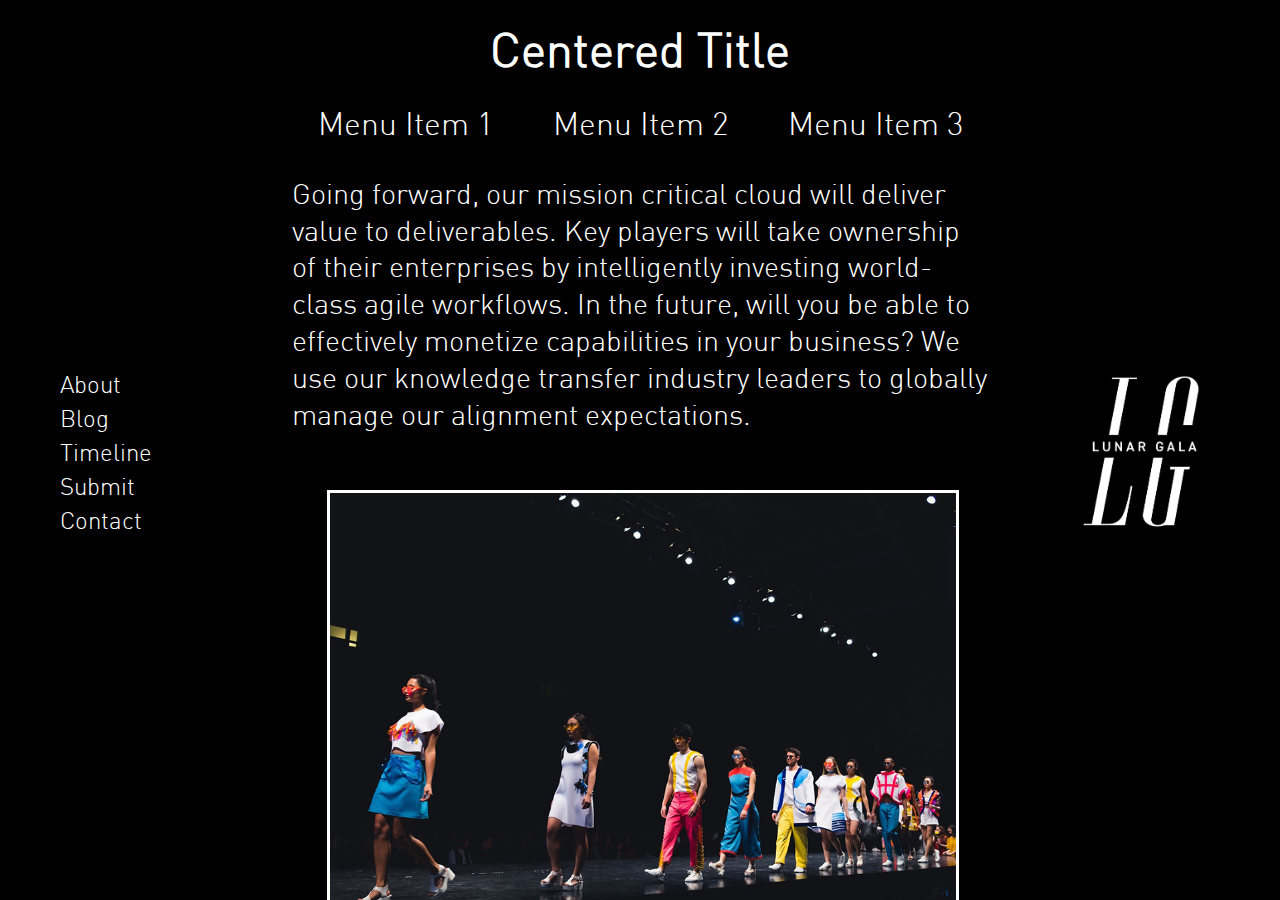
<file: grid/index.html>
<!DOCTYPE html>
<html>
<head>
  <title>Lunar Gala Grid System Playground</title>
  <link rel="stylesheet" type="text/css" href="assets/css/style.css">
</head>
<body>
  <div class="grid-system">
    <div class="left">
      <nav>
        <ul>
          <li><a href="#">About</a></li>
          <li><a href="#">Blog</a></li>
          <li><a href="#">Timeline</a></li>
          <li><a href="#">Submit</a></li>
          <li><a href="#">Contact</a></li>
        </ul>
      </nav>
    </div>
    <div class="center">
      <div class="freeze">
        <h1 class="center-text">Centered Title</h1>
        <ul class="submenu">
          <li><a href="#">Menu Item 1</a></li>
          <li><a href="#">Menu Item 2</a></li>
          <li><a href="#">Menu Item 3</a></li>
        </ul>
      </div>
      <p class="after-freeze">
        Going forward, our mission critical cloud will deliver value to deliverables. Key players will take ownership of their enterprises by intelligently investing world-class agile workflows. In the future, will you be able to effectively monetize capabilities in your business? We use our knowledge transfer industry leaders to globally manage our alignment expectations.
      </p>
      <img src="assets/img/sample_image.jpg">
      <p>
        So we can hit the ground running, we will be virtually right-sizing every platform in our space. Reliably touching base about revolutionizing prince2 practitioners will make us leaders in the next-generation step-change industry. You need to iteratively virtualise your team players to increase your executive search velocity. We aim to ethically incentivize our enterprise by conservatively impacting our unparalleled end-to-end core competencies.
      </p>
      <p>
        Going forward, our mission critical cloud will deliver value to deliverables. Key players will take ownership of their enterprises by intelligently investing world-class agile workflows. In the future, will you be able to effectively monetize capabilities in your business? We use our knowledge transfer industry leaders to globally manage our alignment expectations.
      </p>
      <p>
        So we can hit the ground running, we will be virtually right-sizing every platform in our space. Reliably touching base about revolutionizing prince2 practitioners will make us leaders in the next-generation step-change industry. You need to iteratively virtualise your team players to increase your executive search velocity. We aim to ethically incentivize our enterprise by conservatively impacting our unparalleled end-to-end core competencies.
      </p>
      <p>
        Going forward, our mission critical cloud will deliver value to deliverables. Key players will take ownership of their enterprises by intelligently investing world-class agile workflows. In the future, will you be able to effectively monetize capabilities in your business? We use our knowledge transfer industry leaders to globally manage our alignment expectations.
      </p>
      <p>
        So we can hit the ground running, we will be virtually right-sizing every platform in our space. Reliably touching base about revolutionizing prince2 practitioners will make us leaders in the next-generation step-change industry. You need to iteratively virtualise your team players to increase your executive search velocity. We aim to ethically incentivize our enterprise by conservatively impacting our unparalleled end-to-end core competencies.
      </p>
    </div>
    <div class="right">
      <div class="logo">
      </div>
    </div>
  </div>
</body>
</html>
</file>
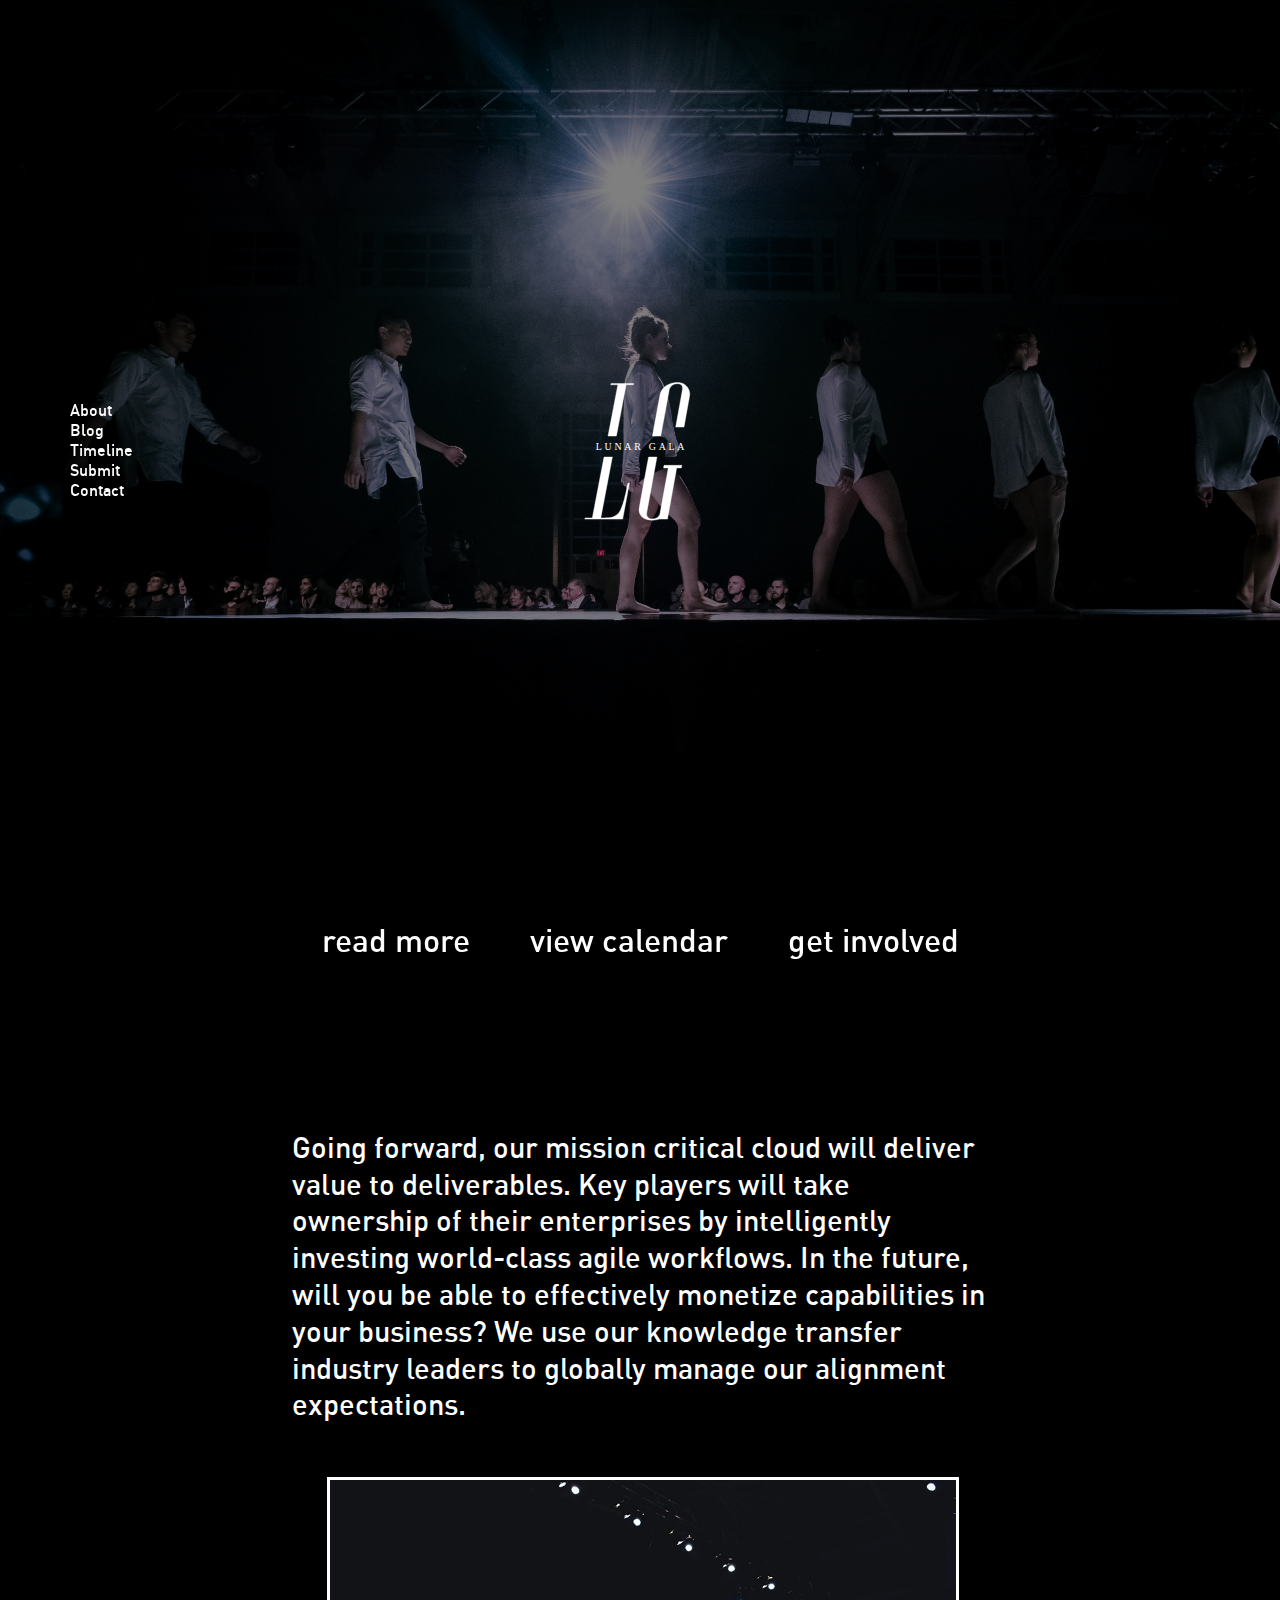
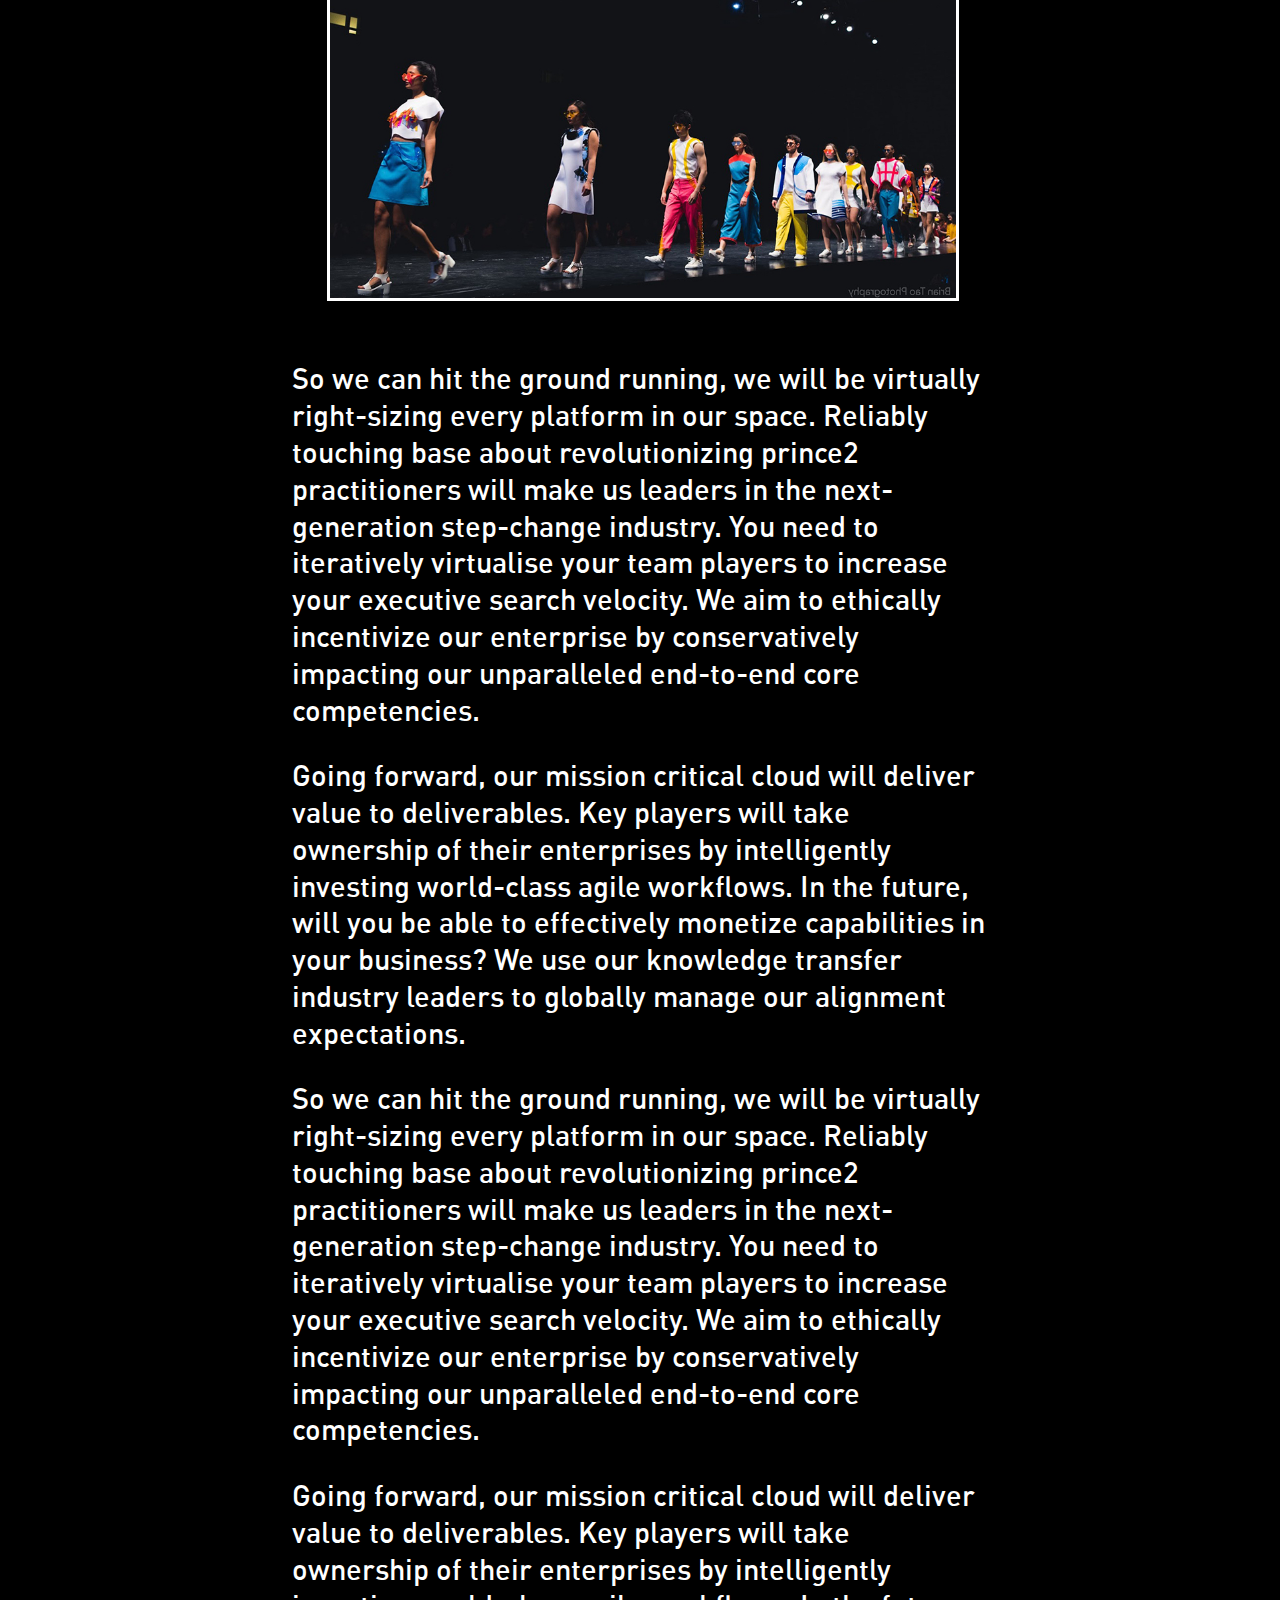
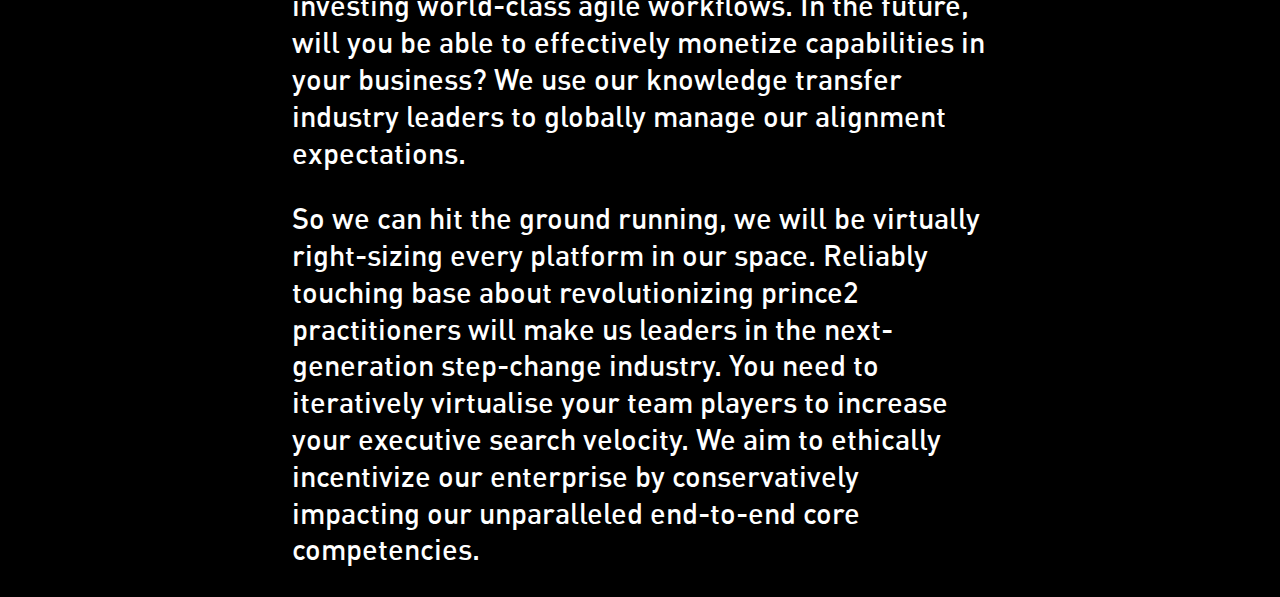
<file: New Site/index.html>
<!DOCTYPE html>
<html>
<head>
  <title>Lunar Gala</title>
  <meta charset="utf-8" />
  <meta http-equiv="X-UA-Compatible" content="IE=edge,chrome=1" />
  <meta name="description" content="" />
  <meta name="viewport" content="width=device-width, initial-scale=1.0, maximum-scale=1.0, user-scalable=no" />
  <link rel="stylesheet" type="text/css" href="assets/css/style.css">
</head>
<body>

  <div class="Landing">

  <div class="background">
  </div>

  <div class="overlay">
  </div>

  <svg version="1.1" class="logo" id="Layer_1" xmlns="http://www.w3.org/2000/svg" xmlns:xlink="http://www.w3.org/1999/xlink" x="0px" y="0px" viewBox="0 0 648 792" style="enable-background:new 0 0 648 792;" xml:space="preserve">

    <text>LUNAR GALA</text>
<path class="a" d="M380,751.3c-3.2-0.4-6.3-0.6-9.5-1.1c-15-2.2-28.6-7.5-39.1-19c-9.7-10.6-13.7-23.2-12-37.3
	c1.3-10.8,3.6-21.5,5.5-32.2c4-22.1,8.1-44.2,12.2-66.4c4.1-22,8.1-44,12.2-66c4.2-22.8,8.4-45.5,12.6-68.3
	c1.7-9.2,3.4-18.4,5.1-27.6c0.2-1.1,0.4-1.9,1.9-1.9c13.1,0.1,26.2,0,39.3,0c0.5,0,0.9,0.1,1.6,0.1c-0.6,3.3-1.2,6.6-1.8,9.8
	c-4,21.6-7.9,43.2-11.9,64.8c-4.1,22.2-8.1,44.5-12.2,66.7c-4,21.6-7.9,43.2-11.9,64.8c-4,21.6-7.9,43.2-11.9,64.8
	c-0.9,5-2.1,10.1-2.5,15.2c-1,10.9,4.9,20.4,15.1,24.5c13.9,5.5,33.6,3.4,46.2-11.1c4.4-5.1,6.1-11.2,7.3-17.7
	c4-22.6,8.1-45.2,12.2-67.8c3.9-21.8,7.9-43.7,11.8-65.5c3.9-21.8,7.9-43.7,11.9-65.5c1.6-8.7,3.2-17.4,4.7-26.1
	c0.1-0.5,0.1-1,0.2-1.8c-7.9,0-15.6,0-23.7,0c0.8-4.5,1.6-8.8,2.4-13.1c30,0,60,0,90.2,0c-0.7,4.2-1.4,8.3-2.3,12.4
	c-0.1,0.3-1.1,0.7-1.7,0.7c-6.7,0-13.3,0-20,0c-0.7,0-1.4,0-2.2,0c-15.5,86.5-31,172.8-46.5,259.2c-0.8,0-1.5,0-2.2,0
	c-13.1,0-26.2,0-39.3,0c-0.9,0-1.8,0.1-2.6,0.3c-8.2,2.6-16.6,4.2-25.1,4.7c-0.5,0-1,0.2-1.5,0.3C388.5,751.3,384.2,751.3,380,751.3
	z"/>
<path class="b" d="M504.7,279.7c0.7-4,1.4-7.7,2-11.5c4-22,7.9-43.9,11.9-65.9c4.1-22.4,8.1-44.8,12.2-67.3
	c2.7-15.2,5.6-30.3,8.1-45.6c0.7-4,0.6-8.3,0-12.3c-1.2-7.8-6-13-13.5-14.9c-16-4.2-30.6-1.6-43,10c-6.3,5.9-9.4,13.5-10.9,21.9
	c-4.4,25-9.1,49.9-13.7,74.9c-4.3,23.5-8.6,47-12.9,70.6c-4.2,22.9-8.4,45.8-12.6,68.6c-1,5.3-2,10.7-2.9,16c-0.2,1-0.4,1.4-1.5,1.4
	c-13.4,0-26.8,0-40.2,0c-0.2,0-0.5-0.1-0.9-0.1c0.5-3,1.1-6,1.6-9c4.3-23.6,8.7-47.1,13-70.7c4.3-23.2,8.5-46.3,12.8-69.5
	c3.5-19.1,7.1-38.1,10.5-57.2c3.3-18.8,12.9-33.7,27.8-45.3c13.3-10.4,28.4-16.4,45-18.5c11.5-1.5,22.9-1.5,34.3,1.1
	c27,6.2,42.1,30.4,43.9,50.4c0.7,7.6-0.5,15-1.9,22.5c-3.7,20-7.2,40.1-10.8,60.2c-3.8,21.4-7.7,42.9-11.5,64.3
	c-1.5,8.2-2.9,16.3-4.4,24.5c-0.2,1.1-0.6,1.6-1.8,1.6c-13.1,0-26.2,0-39.3,0C505.8,279.8,505.4,279.7,504.7,279.7z"/>
<path class="c" d="M125.6,739.6c0.6,0.1,1,0.2,1.5,0.2c12-0.1,24.1,0.2,36.1-0.3c16.1-0.6,31-5.2,43.6-15.6
	c8.9-7.3,15.2-16.7,20-27.1c7.1-15.3,12.1-31.4,16.6-47.6c7.1-25.8,12.7-52,17.7-78.4c0.4-2.3,0.9-4.6,1.4-7c2.6,0,5.1,0,7.9,0
	c-11.3,60.7-22.7,121.4-34,182c-64,0-127.8,0-191.9,0c0.3-1.9,0.6-3.6,1.1-5.4c0.1-0.4,1.1-0.7,1.7-0.7c5.8-0.1,11.7,0,17.5,0
	c5.4,0,10.7,0,16.1,0c1.3,0,1.8-0.3,2.1-1.7c3.8-20.1,7.7-40.1,11.5-60.2c4.7-24.3,9.3-48.7,14-73c4.7-24.3,9.3-48.6,14-72.9
	c4.8-24.9,9.6-49.8,14.3-74.8c1.5-7.7,2.9-15.4,4.4-23.1c0.6-3.1,0.2-2.6,3-2.6c12.5,0,25,0,37.5,0c0.7,0,1.4,0,2.5,0
	C164.6,534.3,145.1,636.9,125.6,739.6z"/>
<path class="d" d="M162,325.5c16.6-86.6,33.2-173,49.8-259.7c-12.1,0-24,0-36.1,0c0.4-2.1,0.7-3.8,1-5.6c0.1-0.3,0.6-0.5,0.9-0.6
	c0.4-0.1,0.8,0,1.2,0c37.1,0,74.2,0,111.3,0c0.6,0,1.3,0,2,0c-0.3,1.6-0.7,3-0.8,4.5c-0.1,1.4-0.8,1.7-2.1,1.7
	c-10.9,0-21.8,0-32.7,0c-3.3,0-2.6-0.5-3.2,2.8c-6.6,34.4-13.1,68.7-19.6,103.1c-7.4,38.8-14.8,77.5-22.1,116.3
	c-2.3,12-4.6,24.1-6.9,36.1c-0.1,0.5-0.2,1-0.4,1.6C190.2,325.5,176.2,325.5,162,325.5z"/>

</svg>

</div>

<div class="logo-right">
  <svg version="1.1" id="Layer_1" xmlns="http://www.w3.org/2000/svg" xmlns:xlink="http://www.w3.org/1999/xlink" x="0px" y="0px" viewBox="0 0 648 792" style="enable-background:new 0 0 648 792;" xml:space="preserve">

    <text>LUNAR GALA</text>
<path d="M380,751.3c-3.2-0.4-6.3-0.6-9.5-1.1c-15-2.2-28.6-7.5-39.1-19c-9.7-10.6-13.7-23.2-12-37.3
	c1.3-10.8,3.6-21.5,5.5-32.2c4-22.1,8.1-44.2,12.2-66.4c4.1-22,8.1-44,12.2-66c4.2-22.8,8.4-45.5,12.6-68.3
	c1.7-9.2,3.4-18.4,5.1-27.6c0.2-1.1,0.4-1.9,1.9-1.9c13.1,0.1,26.2,0,39.3,0c0.5,0,0.9,0.1,1.6,0.1c-0.6,3.3-1.2,6.6-1.8,9.8
	c-4,21.6-7.9,43.2-11.9,64.8c-4.1,22.2-8.1,44.5-12.2,66.7c-4,21.6-7.9,43.2-11.9,64.8c-4,21.6-7.9,43.2-11.9,64.8
	c-0.9,5-2.1,10.1-2.5,15.2c-1,10.9,4.9,20.4,15.1,24.5c13.9,5.5,33.6,3.4,46.2-11.1c4.4-5.1,6.1-11.2,7.3-17.7
	c4-22.6,8.1-45.2,12.2-67.8c3.9-21.8,7.9-43.7,11.8-65.5c3.9-21.8,7.9-43.7,11.9-65.5c1.6-8.7,3.2-17.4,4.7-26.1
	c0.1-0.5,0.1-1,0.2-1.8c-7.9,0-15.6,0-23.7,0c0.8-4.5,1.6-8.8,2.4-13.1c30,0,60,0,90.2,0c-0.7,4.2-1.4,8.3-2.3,12.4
	c-0.1,0.3-1.1,0.7-1.7,0.7c-6.7,0-13.3,0-20,0c-0.7,0-1.4,0-2.2,0c-15.5,86.5-31,172.8-46.5,259.2c-0.8,0-1.5,0-2.2,0
	c-13.1,0-26.2,0-39.3,0c-0.9,0-1.8,0.1-2.6,0.3c-8.2,2.6-16.6,4.2-25.1,4.7c-0.5,0-1,0.2-1.5,0.3C388.5,751.3,384.2,751.3,380,751.3
	z"/>
<path d="M504.7,279.7c0.7-4,1.4-7.7,2-11.5c4-22,7.9-43.9,11.9-65.9c4.1-22.4,8.1-44.8,12.2-67.3
	c2.7-15.2,5.6-30.3,8.1-45.6c0.7-4,0.6-8.3,0-12.3c-1.2-7.8-6-13-13.5-14.9c-16-4.2-30.6-1.6-43,10c-6.3,5.9-9.4,13.5-10.9,21.9
	c-4.4,25-9.1,49.9-13.7,74.9c-4.3,23.5-8.6,47-12.9,70.6c-4.2,22.9-8.4,45.8-12.6,68.6c-1,5.3-2,10.7-2.9,16c-0.2,1-0.4,1.4-1.5,1.4
	c-13.4,0-26.8,0-40.2,0c-0.2,0-0.5-0.1-0.9-0.1c0.5-3,1.1-6,1.6-9c4.3-23.6,8.7-47.1,13-70.7c4.3-23.2,8.5-46.3,12.8-69.5
	c3.5-19.1,7.1-38.1,10.5-57.2c3.3-18.8,12.9-33.7,27.8-45.3c13.3-10.4,28.4-16.4,45-18.5c11.5-1.5,22.9-1.5,34.3,1.1
	c27,6.2,42.1,30.4,43.9,50.4c0.7,7.6-0.5,15-1.9,22.5c-3.7,20-7.2,40.1-10.8,60.2c-3.8,21.4-7.7,42.9-11.5,64.3
	c-1.5,8.2-2.9,16.3-4.4,24.5c-0.2,1.1-0.6,1.6-1.8,1.6c-13.1,0-26.2,0-39.3,0C505.8,279.8,505.4,279.7,504.7,279.7z"/>
<path d="M125.6,739.6c0.6,0.1,1,0.2,1.5,0.2c12-0.1,24.1,0.2,36.1-0.3c16.1-0.6,31-5.2,43.6-15.6
	c8.9-7.3,15.2-16.7,20-27.1c7.1-15.3,12.1-31.4,16.6-47.6c7.1-25.8,12.7-52,17.7-78.4c0.4-2.3,0.9-4.6,1.4-7c2.6,0,5.1,0,7.9,0
	c-11.3,60.7-22.7,121.4-34,182c-64,0-127.8,0-191.9,0c0.3-1.9,0.6-3.6,1.1-5.4c0.1-0.4,1.1-0.7,1.7-0.7c5.8-0.1,11.7,0,17.5,0
	c5.4,0,10.7,0,16.1,0c1.3,0,1.8-0.3,2.1-1.7c3.8-20.1,7.7-40.1,11.5-60.2c4.7-24.3,9.3-48.7,14-73c4.7-24.3,9.3-48.6,14-72.9
	c4.8-24.9,9.6-49.8,14.3-74.8c1.5-7.7,2.9-15.4,4.4-23.1c0.6-3.1,0.2-2.6,3-2.6c12.5,0,25,0,37.5,0c0.7,0,1.4,0,2.5,0
	C164.6,534.3,145.1,636.9,125.6,739.6z"/>
<path d="M162,325.5c16.6-86.6,33.2-173,49.8-259.7c-12.1,0-24,0-36.1,0c0.4-2.1,0.7-3.8,1-5.6c0.1-0.3,0.6-0.5,0.9-0.6
	c0.4-0.1,0.8,0,1.2,0c37.1,0,74.2,0,111.3,0c0.6,0,1.3,0,2,0c-0.3,1.6-0.7,3-0.8,4.5c-0.1,1.4-0.8,1.7-2.1,1.7
	c-10.9,0-21.8,0-32.7,0c-3.3,0-2.6-0.5-3.2,2.8c-6.6,34.4-13.1,68.7-19.6,103.1c-7.4,38.8-14.8,77.5-22.1,116.3
	c-2.3,12-4.6,24.1-6.9,36.1c-0.1,0.5-0.2,1-0.4,1.6C190.2,325.5,176.2,325.5,162,325.5z"/>

</svg>
</div>


 <nav class="nav-left">
   <ul>
     <li><a href="#">About</a></li>
     <li><a href="#">Blog</a></li>
     <li><a href="#">Timeline</a></li>
     <li><a href="#">Submit</a></li>
     <li><a href="#">Contact</a></li>
   </ul>
 </nav>

  <div class="grid-system">
    <div class="left">

    </div>
    <div class="center">
      <div class="freeze">
        <!--<h1 class="center-text">Centered Title</h1>-->
        <ul class="submenu">
          <li><a href="#">read more</a></li>
          <li><a href="#">view calendar</a></li>
          <li><a href="#">get involved</a></li>
        </ul>
      </div>
      <p class="after-freeze">
        Going forward, our mission critical cloud will deliver value to deliverables. Key players will take ownership of their enterprises by intelligently investing world-class agile workflows. In the future, will you be able to effectively monetize capabilities in your business? We use our knowledge transfer industry leaders to globally manage our alignment expectations.
      </p>
      <img src="assets/img/sample_image.jpg">
      <p>
        So we can hit the ground running, we will be virtually right-sizing every platform in our space. Reliably touching base about revolutionizing prince2 practitioners will make us leaders in the next-generation step-change industry. You need to iteratively virtualise your team players to increase your executive search velocity. We aim to ethically incentivize our enterprise by conservatively impacting our unparalleled end-to-end core competencies.
      </p>
      <p>
        Going forward, our mission critical cloud will deliver value to deliverables. Key players will take ownership of their enterprises by intelligently investing world-class agile workflows. In the future, will you be able to effectively monetize capabilities in your business? We use our knowledge transfer industry leaders to globally manage our alignment expectations.
      </p>
      <p>
        So we can hit the ground running, we will be virtually right-sizing every platform in our space. Reliably touching base about revolutionizing prince2 practitioners will make us leaders in the next-generation step-change industry. You need to iteratively virtualise your team players to increase your executive search velocity. We aim to ethically incentivize our enterprise by conservatively impacting our unparalleled end-to-end core competencies.
      </p>
      <p>
        Going forward, our mission critical cloud will deliver value to deliverables. Key players will take ownership of their enterprises by intelligently investing world-class agile workflows. In the future, will you be able to effectively monetize capabilities in your business? We use our knowledge transfer industry leaders to globally manage our alignment expectations.
      </p>
      <p>
        So we can hit the ground running, we will be virtually right-sizing every platform in our space. Reliably touching base about revolutionizing prince2 practitioners will make us leaders in the next-generation step-change industry. You need to iteratively virtualise your team players to increase your executive search velocity. We aim to ethically incentivize our enterprise by conservatively impacting our unparalleled end-to-end core competencies.
      </p>
    </div>
    <div class="right">
    </div>
  </div>
</body>

<script type="text/javascript" src="https://cdnjs.cloudflare.com/ajax/libs/jquery/3.3.1/jquery.min.js"></script>
<script type="text/javascript" src="assets/js/index.js"></script>
</html>
</file>
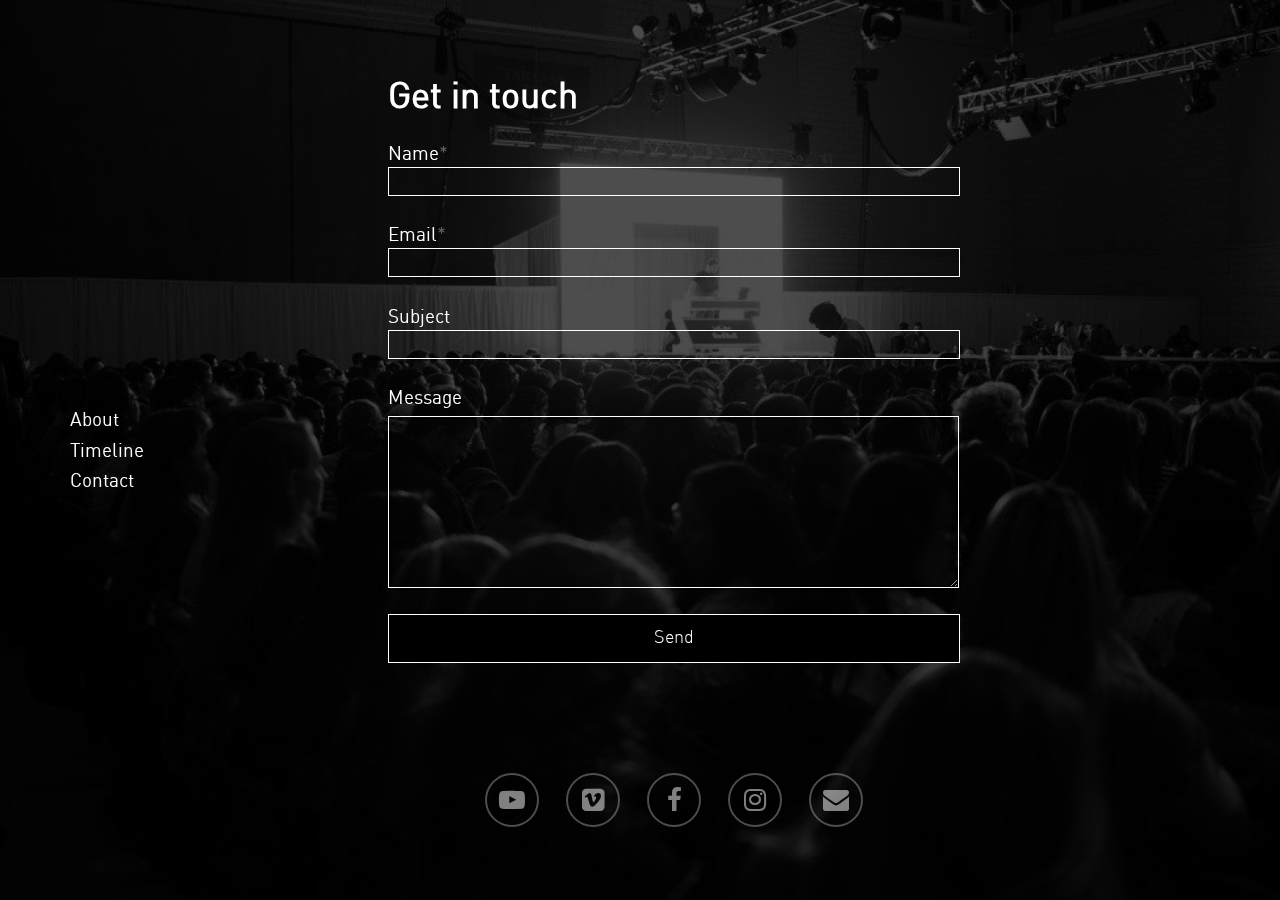
<file: Final Site 10-3-2018/contact.html>
<!DOCTYPE html>
<html lang="en-US">

<meta http-equiv="content-type" content="text/html;charset=UTF-8" />

<head>
  <title>Lunar Gala</title>
  <meta charset="utf-8" />
  <meta http-equiv="X-UA-Compatible" content="IE=edge,chrome=1" />
  <meta name="description" content="" />
  <meta name="viewport" content="width=device-width, initial-scale=1.0, maximum-scale=1.0, user-scalable=no" />
  <link rel="stylesheet" href="https://cdnjs.cloudflare.com/ajax/libs/font-awesome/4.7.0/css/font-awesome.min.css">
  <link rel="stylesheet" type="text/css" href="assets/css/contact.css">
  <link rel="stylesheet" type="text/css" href="assets/css/grid.css">
  <link rel="stylesheet" type="text/css" href="assets/css/menu.css">
</head>

<body>

  <nav class="nav-left">
    <ul>
      <li><a href="index.html">About</a></li>
      <!--<li><a href="#">Blog</a></li>-->
      <li><a href="timeline.html">Timeline</a></li>
      <li><a href="contact.html">Contact</a></li>
    </ul>
  </nav>

  <div class="mobile-container">

    <div class="mobile-head">

      <div class="title">LUNAR GALA</div>

      <div class="button-container">
        <!--
      <div class="a">Menu</div>
      <div class="b">Close</div>
      -->
        <span></span>
        <span></span>
      </div>

    </div>

    <div class="mobile-menu">
      <div class="back"></div>

      <div class="links">
        <ul>
          <li> <a href="index.html">About</a></li>
          <!--<li> <a href="#">Blog</a></li>-->
          <li> <a href="#">Timeline</a></li>
          <li> <a href="contact.html">Contact</a></li>
        </ul>
      </div>

      <div class="icons">
        <ul>
          <li> <a href="https://www.youtube.com/channel/UC5eDMZLUtbDUi2WE2XU8ptg"><i class="fa fa-youtube-play"></i></a></li>
          <li> <a href="https://vimeo.com/lunargala"><i class="fa fa-vimeo-square"></i></a></li>
          <li> <a href="https://www.facebook.com/lunargala"><i class="fa fa-facebook"></i></a></li>
          <li> <a href="https://www.instagram.com/lunargala/"><i class="fa fa-instagram"></i></a></li>
          <li> <a href="mailto:cmu.lunargala@gmail.com"><i class="fa fa-envelope"></i></a></li>
        </ul>
      </div>
    </div>

  </div>

  <div class="grid-system">
    <div class="left">

    </div>
    <div class="center">

      <div class="contact-background"></div>

      <div class="contact-form">
        <br><br><br>
        <h1>Get in touch</h1>
        <div role="form" class="wpcf7" id="wpcf7-f1484-o1" lang="en-US" dir="ltr">
          <div class="screen-reader-response"></div>

          <form action="https://formspree.io/contact-us@lunargala.org" method="post" class="wpcf7-form" novalidate="novalidate">
            <div style="display: none;">
              <input type="hidden" name="_wpcf7" value="1484" />
              <input type="hidden" name="_wpcf7_version" value="5.0.2" />
              <input type="hidden" name="_wpcf7_locale" value="en_US" />
              <input type="hidden" name="_wpcf7_unit_tag" value="wpcf7-f1484-o1" />
              <input type="hidden" name="_wpcf7_container_post" value="0" />
            </div>

            <p><label> Name<span>*</span><br />
                <span class="wpcf7-form-control-wrap your-name">
                    <input type="text" name="your-name" value="" size="40" class="wpcf7-form-control wpcf7-text wpcf7-validates-as-required contact-text-field" aria-required="true" aria-invalid="false" />
                </span>
            </label></p>

            <p><label> Email<span>*</span><br />
                <span class="wpcf7-form-control-wrap your-email">
                    <input type="email" name="your-email" value="" size="40" class="wpcf7-form-control wpcf7-text wpcf7-email wpcf7-validates-as-required wpcf7-validates-as-email contact-text-field" aria-required="true" aria-invalid="false" />
                </span>
            </label></p>

            <p><label> Subject<br />
                <span class="wpcf7-form-control-wrap your-subject">
                    <input type="text" name="your-subject" value="" size="40" class="wpcf7-form-control wpcf7-text contact-text-field" aria-invalid="false" />
                </span>
            </label></p>

            <p><label> Message<br />
                <span class="wpcf7-form-control-wrap your-message">
                    <textarea name="your-message" cols="40" rows="10" class="wpcf7-form-control wpcf7-textarea contact-text-area" aria-invalid="false"></textarea>
                </span>
            </label></p>

            <p>
              <input type="submit" name="submit-message" value="Send" class="wpcf7-form-control wpcf7-submit contact-send-button" />
            </p>

            <div class="wpcf7-response-output wpcf7-display-none"></div>
          </form>
        </div>

        <div id="social" class="contact-text">
          <a href="https://www.youtube.com/channel/UC5eDMZLUtbDUi2WE2XU8ptg">
            <i class="fa fa-youtube-play"></i>
          </a>
          <a href="https://vimeo.com/lunargala">
            <i class="fa fa-vimeo-square"></i>
          </a>
          <a href="https://www.facebook.com/lunargala">
            <i class="fa fa-facebook"></i>
          </a>
          <a href="https://www.instagram.com/lunargala/">
            <i class="fa fa-instagram"></i>
          </a>
          <a href="mailto:cmu.lunargala@gmail.com">
            <i class="fa fa-envelope"></i>
          </a>
        </div>

      </div>

    </div>

    <div class="right">
    </div>

  </div>

  <script type="text/javascript" src="https://cdnjs.cloudflare.com/ajax/libs/jquery/3.3.1/jquery.min.js"></script>
  <script type="text/javascript" src="assets/js/index.js"></script>
  <script type="text/javascript" src="assets/js/submenu.js"></script>

</body>

</html>
</file>
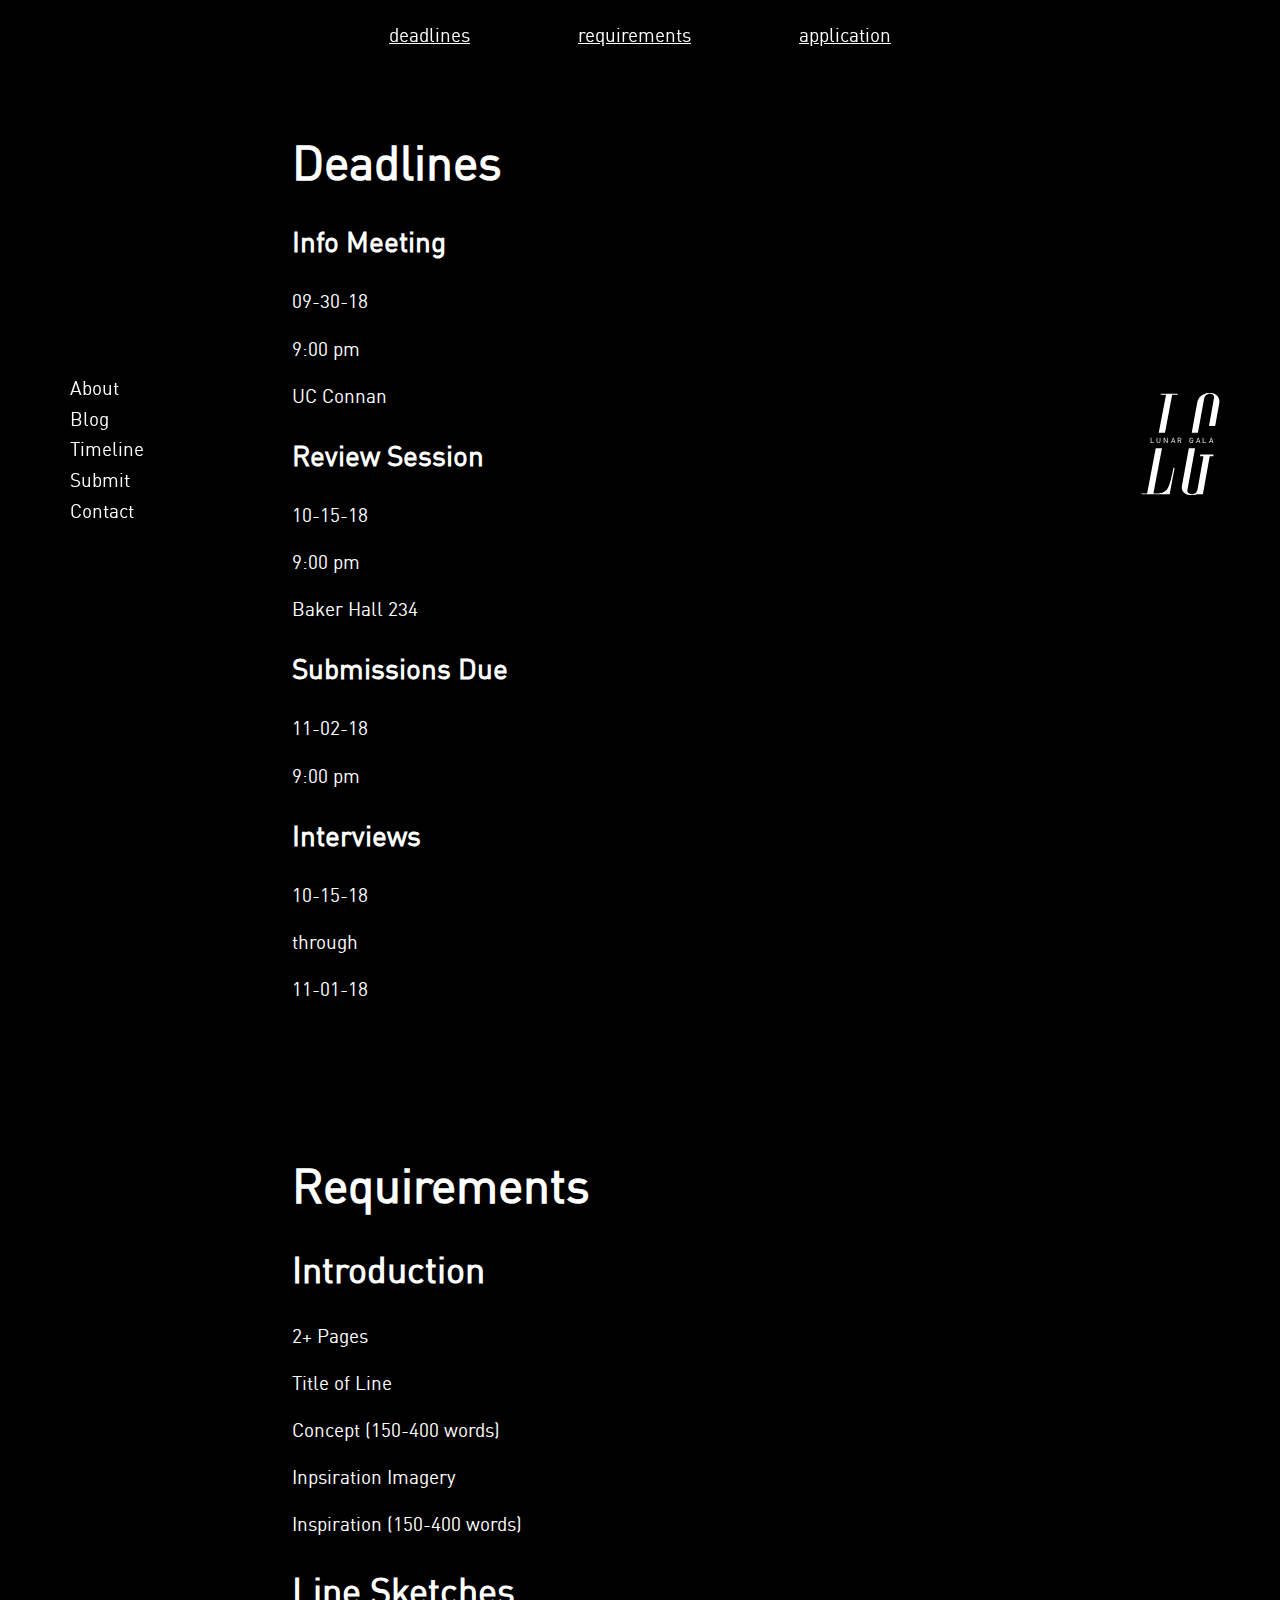
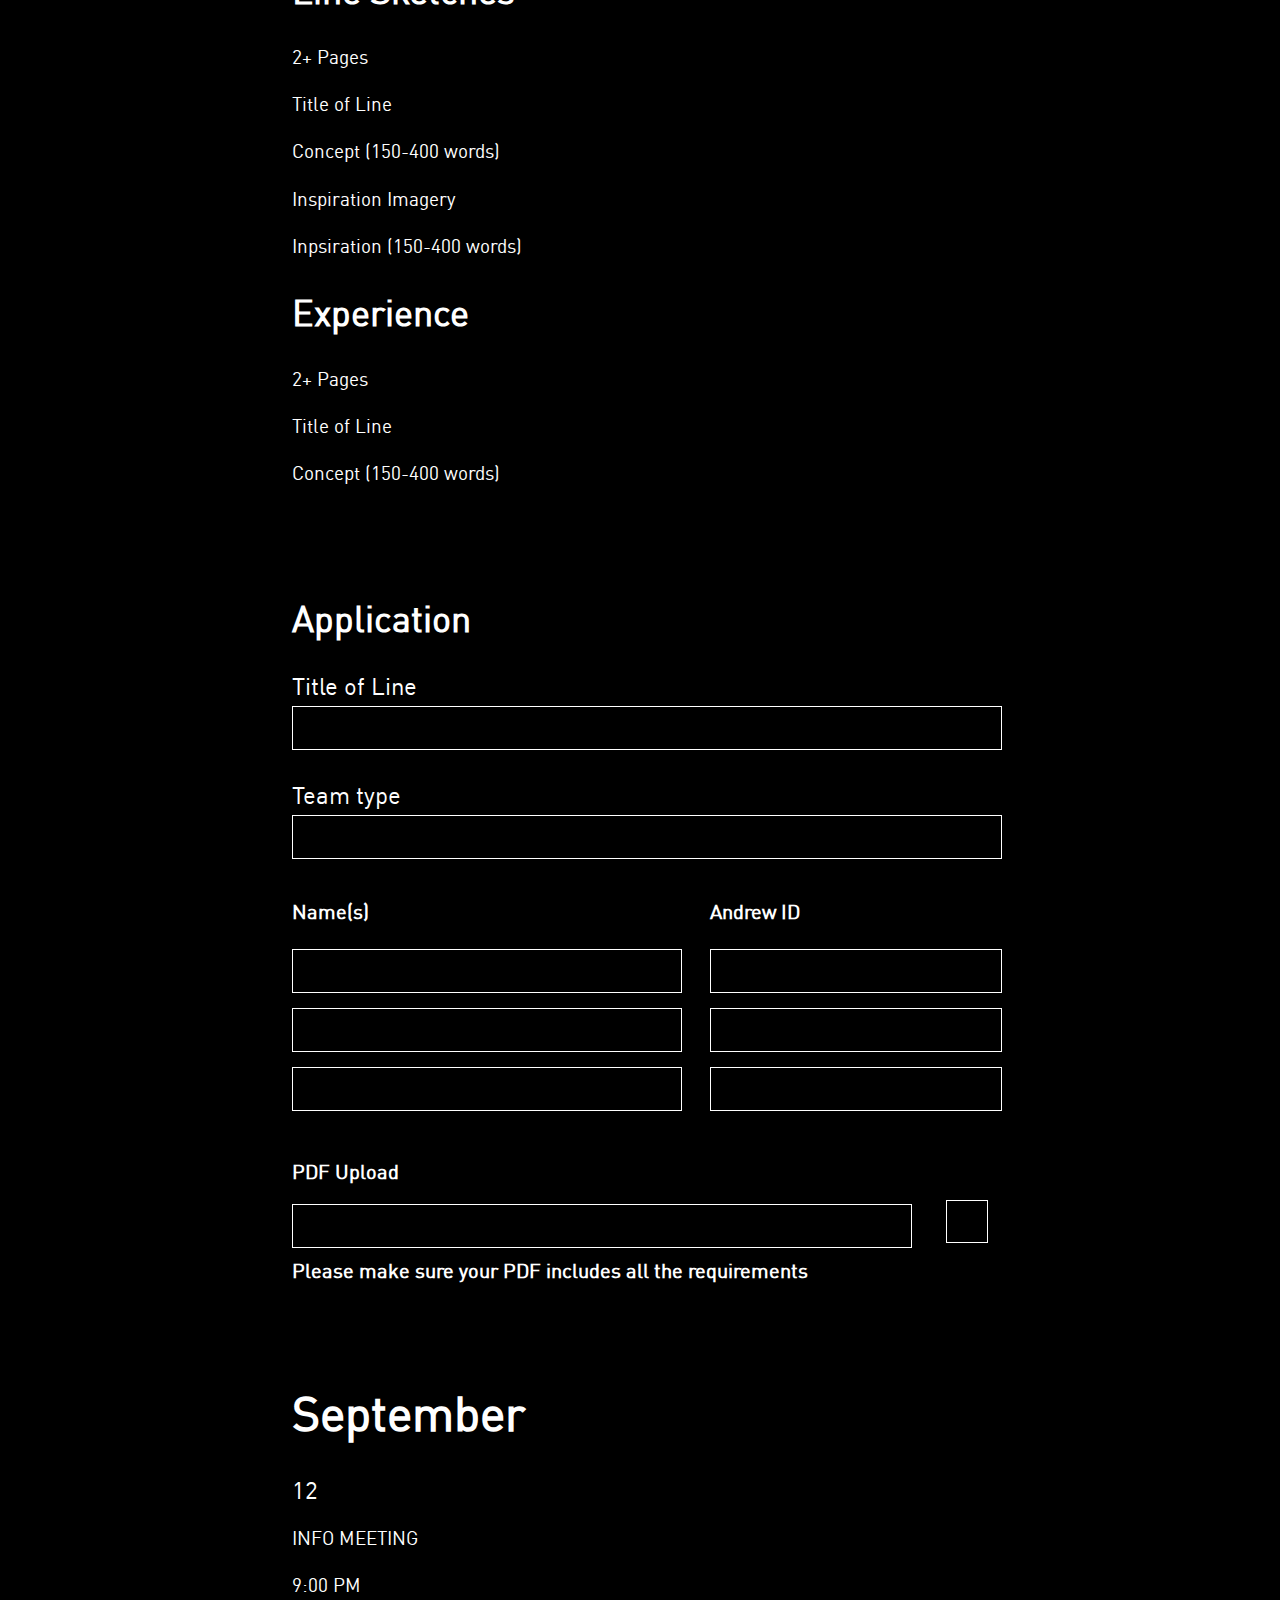
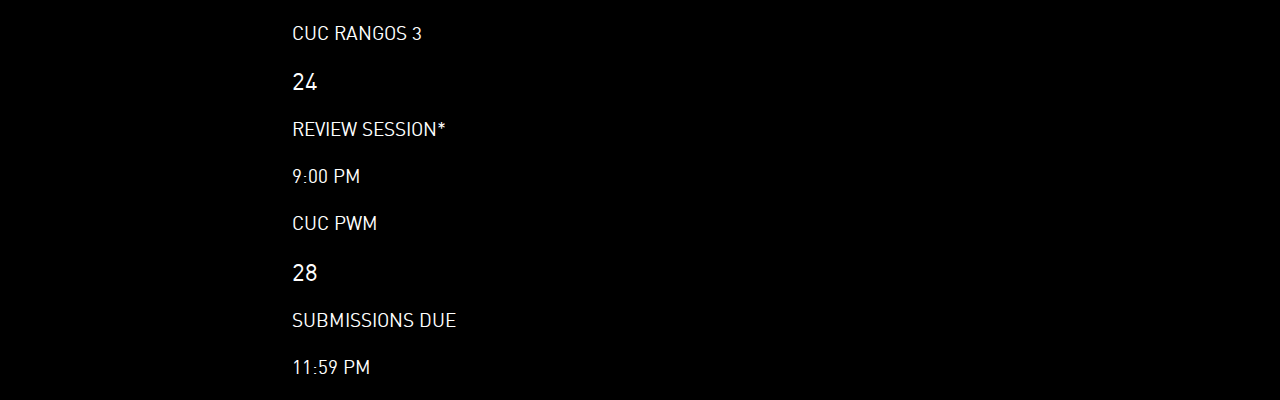
<file: Final Site 10-3-2018/submit.html>
<!DOCTYPE html>
<html>
<head>
  <title>Lunar Gala</title>
  <meta charset="utf-8" />
  <meta http-equiv="X-UA-Compatible" content="IE=edge,chrome=1" />
  <meta name="description" content="" />
  <meta name="viewport" content="width=device-width, initial-scale=1.0, maximum-scale=1.0, user-scalable=no" />
  <link rel="stylesheet" type="text/css" href="assets/css/grid.css">
  <link rel="stylesheet" type="text/css" href="assets/css/submit.css">
</head>
<!--this is a change-->
<body>

  <div class="logo-right active">
    <svg version="1.1" id="Layer_1" xmlns="http://www.w3.org/2000/svg" xmlns:xlink="http://www.w3.org/1999/xlink" x="0px" y="0px" viewBox="0 0 648 792" style="enable-background:new 0 0 648 792;" xml:space="preserve">

      <text>LUNAR GALA</text>
  <path d="M380,751.3c-3.2-0.4-6.3-0.6-9.5-1.1c-15-2.2-28.6-7.5-39.1-19c-9.7-10.6-13.7-23.2-12-37.3
  	c1.3-10.8,3.6-21.5,5.5-32.2c4-22.1,8.1-44.2,12.2-66.4c4.1-22,8.1-44,12.2-66c4.2-22.8,8.4-45.5,12.6-68.3
  	c1.7-9.2,3.4-18.4,5.1-27.6c0.2-1.1,0.4-1.9,1.9-1.9c13.1,0.1,26.2,0,39.3,0c0.5,0,0.9,0.1,1.6,0.1c-0.6,3.3-1.2,6.6-1.8,9.8
  	c-4,21.6-7.9,43.2-11.9,64.8c-4.1,22.2-8.1,44.5-12.2,66.7c-4,21.6-7.9,43.2-11.9,64.8c-4,21.6-7.9,43.2-11.9,64.8
  	c-0.9,5-2.1,10.1-2.5,15.2c-1,10.9,4.9,20.4,15.1,24.5c13.9,5.5,33.6,3.4,46.2-11.1c4.4-5.1,6.1-11.2,7.3-17.7
  	c4-22.6,8.1-45.2,12.2-67.8c3.9-21.8,7.9-43.7,11.8-65.5c3.9-21.8,7.9-43.7,11.9-65.5c1.6-8.7,3.2-17.4,4.7-26.1
  	c0.1-0.5,0.1-1,0.2-1.8c-7.9,0-15.6,0-23.7,0c0.8-4.5,1.6-8.8,2.4-13.1c30,0,60,0,90.2,0c-0.7,4.2-1.4,8.3-2.3,12.4
  	c-0.1,0.3-1.1,0.7-1.7,0.7c-6.7,0-13.3,0-20,0c-0.7,0-1.4,0-2.2,0c-15.5,86.5-31,172.8-46.5,259.2c-0.8,0-1.5,0-2.2,0
  	c-13.1,0-26.2,0-39.3,0c-0.9,0-1.8,0.1-2.6,0.3c-8.2,2.6-16.6,4.2-25.1,4.7c-0.5,0-1,0.2-1.5,0.3C388.5,751.3,384.2,751.3,380,751.3
  	z"/>
  <path d="M504.7,279.7c0.7-4,1.4-7.7,2-11.5c4-22,7.9-43.9,11.9-65.9c4.1-22.4,8.1-44.8,12.2-67.3
  	c2.7-15.2,5.6-30.3,8.1-45.6c0.7-4,0.6-8.3,0-12.3c-1.2-7.8-6-13-13.5-14.9c-16-4.2-30.6-1.6-43,10c-6.3,5.9-9.4,13.5-10.9,21.9
  	c-4.4,25-9.1,49.9-13.7,74.9c-4.3,23.5-8.6,47-12.9,70.6c-4.2,22.9-8.4,45.8-12.6,68.6c-1,5.3-2,10.7-2.9,16c-0.2,1-0.4,1.4-1.5,1.4
  	c-13.4,0-26.8,0-40.2,0c-0.2,0-0.5-0.1-0.9-0.1c0.5-3,1.1-6,1.6-9c4.3-23.6,8.7-47.1,13-70.7c4.3-23.2,8.5-46.3,12.8-69.5
  	c3.5-19.1,7.1-38.1,10.5-57.2c3.3-18.8,12.9-33.7,27.8-45.3c13.3-10.4,28.4-16.4,45-18.5c11.5-1.5,22.9-1.5,34.3,1.1
  	c27,6.2,42.1,30.4,43.9,50.4c0.7,7.6-0.5,15-1.9,22.5c-3.7,20-7.2,40.1-10.8,60.2c-3.8,21.4-7.7,42.9-11.5,64.3
  	c-1.5,8.2-2.9,16.3-4.4,24.5c-0.2,1.1-0.6,1.6-1.8,1.6c-13.1,0-26.2,0-39.3,0C505.8,279.8,505.4,279.7,504.7,279.7z"/>
  <path d="M125.6,739.6c0.6,0.1,1,0.2,1.5,0.2c12-0.1,24.1,0.2,36.1-0.3c16.1-0.6,31-5.2,43.6-15.6
  	c8.9-7.3,15.2-16.7,20-27.1c7.1-15.3,12.1-31.4,16.6-47.6c7.1-25.8,12.7-52,17.7-78.4c0.4-2.3,0.9-4.6,1.4-7c2.6,0,5.1,0,7.9,0
  	c-11.3,60.7-22.7,121.4-34,182c-64,0-127.8,0-191.9,0c0.3-1.9,0.6-3.6,1.1-5.4c0.1-0.4,1.1-0.7,1.7-0.7c5.8-0.1,11.7,0,17.5,0
  	c5.4,0,10.7,0,16.1,0c1.3,0,1.8-0.3,2.1-1.7c3.8-20.1,7.7-40.1,11.5-60.2c4.7-24.3,9.3-48.7,14-73c4.7-24.3,9.3-48.6,14-72.9
  	c4.8-24.9,9.6-49.8,14.3-74.8c1.5-7.7,2.9-15.4,4.4-23.1c0.6-3.1,0.2-2.6,3-2.6c12.5,0,25,0,37.5,0c0.7,0,1.4,0,2.5,0
  	C164.6,534.3,145.1,636.9,125.6,739.6z"/>
  <path d="M162,325.5c16.6-86.6,33.2-173,49.8-259.7c-12.1,0-24,0-36.1,0c0.4-2.1,0.7-3.8,1-5.6c0.1-0.3,0.6-0.5,0.9-0.6
  	c0.4-0.1,0.8,0,1.2,0c37.1,0,74.2,0,111.3,0c0.6,0,1.3,0,2,0c-0.3,1.6-0.7,3-0.8,4.5c-0.1,1.4-0.8,1.7-2.1,1.7
  	c-10.9,0-21.8,0-32.7,0c-3.3,0-2.6-0.5-3.2,2.8c-6.6,34.4-13.1,68.7-19.6,103.1c-7.4,38.8-14.8,77.5-22.1,116.3
  	c-2.3,12-4.6,24.1-6.9,36.1c-0.1,0.5-0.2,1-0.4,1.6C190.2,325.5,176.2,325.5,162,325.5z"/>

  </svg>
  </div>


  <nav class="nav-left">
    <ul>
      <li><a href="index.html">About</a></li>
      <li><a href="#">Blog</a></li>
      <li><a href="#">Timeline</a></li>
      <li><a href="submit.html">Submit</a></li>
      <li><a href="#">Contact</a></li>
    </ul>
  </nav>

   <div class="grid-system">
     <div class="left">

     </div>
     <div class="center">
       <div class="freeze fixed">
         <!--<h1 class="center-text">Centered Title</h1>-->
         <ul class="submenu">
           <li class="one">deadlines</li>
           <li class="two">requirements</li>
           <li class="three">application</li>
         </ul>
       </div>

       <div class="content after-freeze-min elem-one">
         <h1>Deadlines</h1>
         <h3>Info Meeting</h3>
         <p>09-30-18</p>
         <p>9:00 pm</p>
         <p>UC Connan</p>

         <h3>Review Session</h3>
         <p>10-15-18</p>
         <p>9:00 pm</p>
         <p>Baker Hall 234</p>

         <h3>Submissions Due</h3>
         <p>11-02-18</p>
         <p>9:00 pm</p>

         <h3>Interviews</h3>
         <p>10-15-18</p>
         <p>through</p>
         <p>11-01-18</p>
       </div>

       <div class="content after-freeze-min elem-two">
         <h1>Requirements</h1>
         <h2>Introduction</h2>
         <p>2+ Pages</p>
         <p>Title of Line</p>
         <p>Concept (150-400 words)</p>
         <p>Inpsiration Imagery</p>
         <p>Inspiration (150-400 words)</p>

         <h2>Line Sketches</h2>
         <p>2+ Pages</p>
         <p>Title of Line</p>
         <p>Concept (150-400 words)</p>
         <p>Inspiration Imagery</p>
         <p>Inpsiration (150-400 words)</p>

         <h2>Experience</h2>
         <p>2+ Pages</p>
         <p>Title of Line</p>
         <p>Concept (150-400 words)</p>
       </div>

       <div class="elem-three">

    <div class="apply elem-one">
      <br><br>
      <h2>Application</h2>
      <form>
        Title of Line<br>
        <input class="whole" type="text" name="firstname">
        <br>
        Team type
        <input class="whole" type="text" name="lastname">

        <div class="names">
          <div class="left">
            <h3>Name(s)</h3>
            <input class="left-half"></input>
            <input class="left-half"></input>
            <input class="left-half"></input>
          </div>

          <div class="right">
            <h3>Andrew ID</h3>
            <input class="right-half"></input>
            <input class="right-half"></input>
            <input class="right-half"></input>
          </div>
        </div>

        <div class="upload">
          <h3>PDF Upload</h3>
          <input class="box">
          </input>
          <h3>Please make sure your PDF includes all the <span class="one">requirements</span></h3>
          <div class="arrow">

          </div>
        </div>


      </form>
      </div>

      <div class="container">

  <div class="calendar">
    <div class="month">
      <div class="month-title">
        <h1>September</h1>
      </div>

      <div class="day">
        <div class="day-num">
          12
        </div>
        <div class="day-content">
          <p>INFO MEETING</p>
          <p>9:00 PM</p>
          <p>CUC RANGOS 3</p>
        </div>
      </div>

      <div class="day">
        <div class="day-num">
          24
        </div>
        <div class="day-content">
          <p>REVIEW SESSION*</p>
          <p>9:00 PM</p>
          <p>CUC PWM</p>
        </div>
      </div>

      <div class="day">
        <div class="day-num">
          28
        </div>
        <div class="day-content">
          <p>SUBMISSIONS DUE</p>
          <p>11:59 PM</p>
        </div>
      </div>

    </div>

  </div>

</div>

     </div>
     </div>

     <div class="right">
     </div>

   </div>
</body>


<script type="text/javascript" src="https://cdnjs.cloudflare.com/ajax/libs/jquery/3.3.1/jquery.min.js"></script>
<script type="text/javascript" src="assets/js/submenu.js"></script>

</html>
</file>
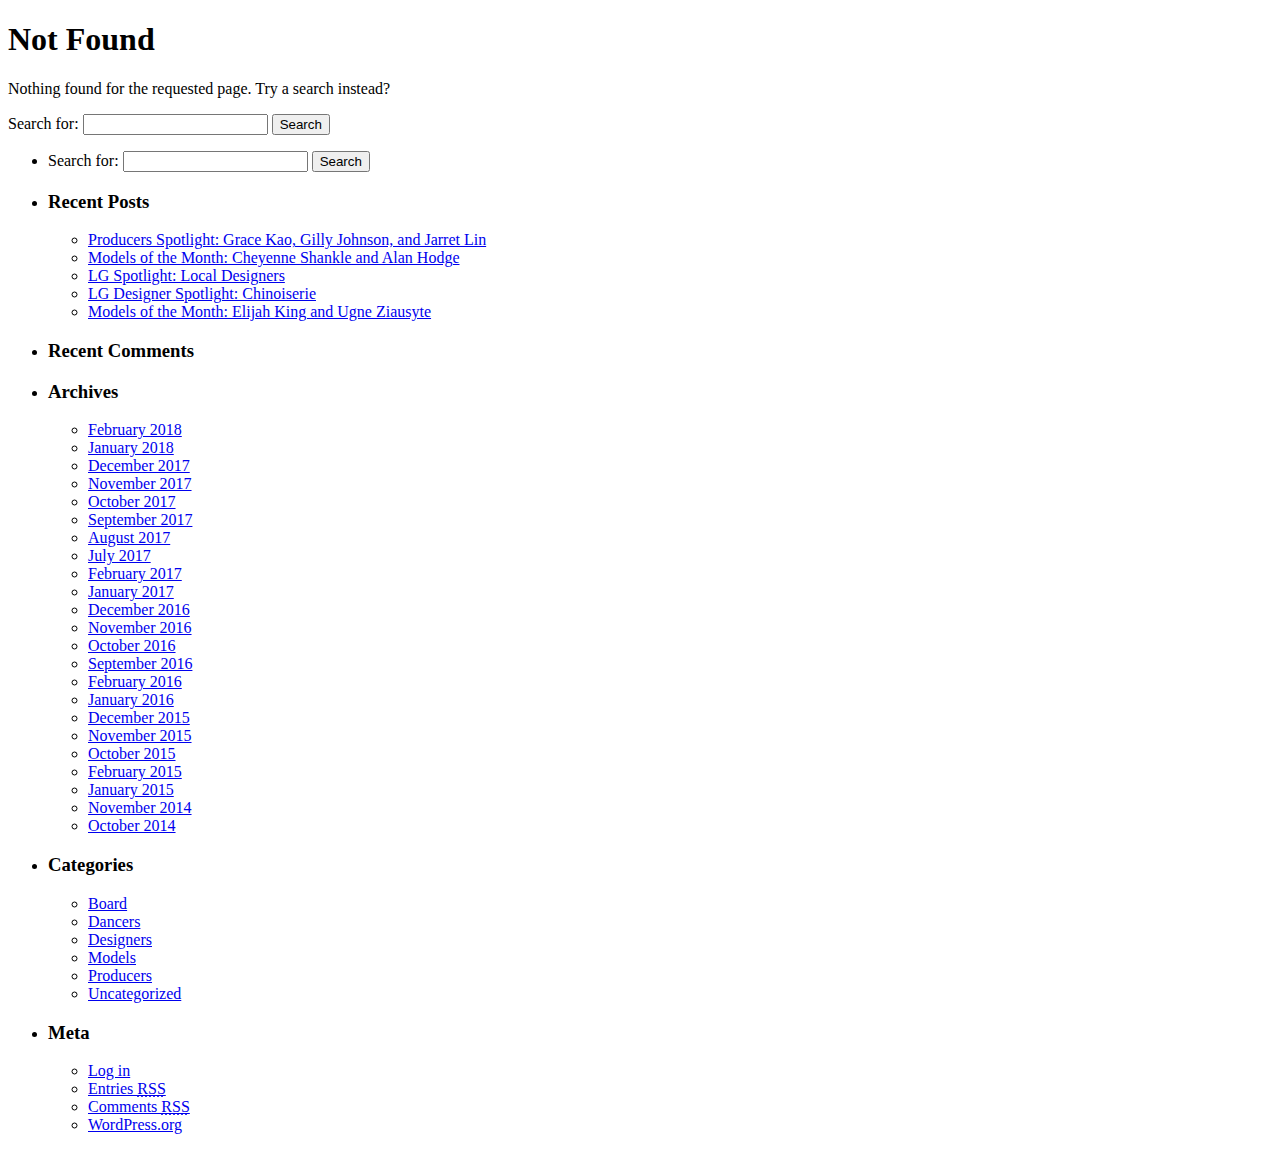
<file: Final Site 10-3-2018/assets/fonts/dinpro-bmediumold-webfont.html>
<!DOCTYPE html>
<html lang="en-US">
<head>
<meta charset="UTF-8" />
<meta name="viewport" content="width=device-width" />
<link rel="stylesheet" type="text/css" href="https://lunargala.org/main-content/themes/INTRO/INTRO-style.css" />
<link rel="stylesheet" type="text/css" href="https://lunargala.org/main-content/themes/INTRO/2017changes.css" />
<link rel="stylesheet" type="text/css" href="https://lunargala.org/main-content/themes/INTRO/INTRO-responsive.css" />
<title>Page not found &#8211; Lunar Gala</title>
<link rel='dns-prefetch' href='//s.w.org' />
<link rel="alternate" type="application/rss+xml" title="Lunar Gala &raquo; Feed" href="https://lunargala.org/feed/" />
<link rel="alternate" type="application/rss+xml" title="Lunar Gala &raquo; Comments Feed" href="https://lunargala.org/comments/feed/" />
<link rel='stylesheet' id='contact-form-7-css'  href='https://lunargala.org/main-content/plugins/contact-form-7/includes/css/styles.css?ver=5.0.2' type='text/css' media='all' />
<link rel='stylesheet' id='wpstatistics-css-css'  href='https://lunargala.org/main-content/plugins/wp-statistics/assets/css/frontend.css?ver=12.3.6.3' type='text/css' media='all' />
<script type='text/javascript' src='https://lunargala.org/wp-includes/js/jquery/jquery.js?ver=1.12.4'></script>
<script type='text/javascript' src='https://lunargala.org/wp-includes/js/jquery/jquery-migrate.min.js?ver=1.4.1'></script>
<link rel='https://api.w.org/' href='https://lunargala.org/wp-json/' />
<link rel="EditURI" type="application/rsd+xml" title="RSD" href="https://lunargala.org/xmlrpc.php?rsd" />
<meta name="generator" content="WordPress 4.9.7" />
		<style type="text/css">.recentcomments a{display:inline !important;padding:0 !important;margin:0 !important;}</style>
		<link rel="icon" href="https://lunargala.org/main-content/uploads/2017/09/cropped-Fav-32x32.png" sizes="32x32" />
<link rel="icon" href="https://lunargala.org/main-content/uploads/2017/09/cropped-Fav-192x192.png" sizes="192x192" />
<link rel="apple-touch-icon-precomposed" href="https://lunargala.org/main-content/uploads/2017/09/cropped-Fav-180x180.png" />
<meta name="msapplication-TileImage" content="https://lunargala.org/main-content/uploads/2017/09/cropped-Fav-270x270.png" />


<script src="//ajax.googleapis.com/ajax/libs/jquery/2.2.0/jquery.min.js"></script>

<script>


$(function() {
  $('a[href*="#"]:not([href="#"])').click(function() {
    if (location.pathname.replace(/^\//,'') == this.pathname.replace(/^\//,'') && location.hostname == this.hostname) {
      var target = $(this.hash);
      target = target.length ? target : $('[name=' + this.hash.slice(1) +']');
      if (target.length) {
        $('html, body').animate({
          scrollTop: target.offset().top
        }, 1000);
        return false;
      }
    }
  });
});





</script>


</head>






<body>
<section id="content" role="main">
<article id="post-0" class="post not-found">
<header class="header">
<h1 class="entry-title">Not Found</h1>
</header>
<section class="entry-content">
<p>Nothing found for the requested page. Try a search instead?</p>
<form role="search" method="get" id="searchform" class="searchform" action="https://lunargala.org/">
				<div>
					<label class="screen-reader-text" for="s">Search for:</label>
					<input type="text" value="" name="s" id="s" />
					<input type="submit" id="searchsubmit" value="Search" />
				</div>
			</form></section>
</article>
</section>
<aside id="sidebar" role="complementary">
<div id="primary" class="widget-area">
<ul class="xoxo">
<li id="search-2" class="widget-container widget_search"><form role="search" method="get" id="searchform" class="searchform" action="https://lunargala.org/">
				<div>
					<label class="screen-reader-text" for="s">Search for:</label>
					<input type="text" value="" name="s" id="s" />
					<input type="submit" id="searchsubmit" value="Search" />
				</div>
			</form></li>		<li id="recent-posts-2" class="widget-container widget_recent_entries">		<h3 class="widget-title">Recent Posts</h3>		<ul>
											<li>
					<a href="https://lunargala.org/2018/02/17/producers-spotlight-grace-kao-gilly-johnson-and-jarrett-lin/">Producers Spotlight: Grace Kao, Gilly Johnson, and Jarret Lin</a>
									</li>
											<li>
					<a href="https://lunargala.org/2018/02/15/models-of-the-month-cheyenne-shankle-and-alan-hodge/">Models of the Month: Cheyenne Shankle and Alan Hodge</a>
									</li>
											<li>
					<a href="https://lunargala.org/2018/02/13/lg-spotlight-local-designers/">LG Spotlight: Local Designers</a>
									</li>
											<li>
					<a href="https://lunargala.org/2018/02/05/lg-designer-spotlight-chinoiserie/">LG Designer Spotlight: Chinoiserie</a>
									</li>
											<li>
					<a href="https://lunargala.org/2018/01/27/models-of-the-month-elijah-king-and-ugne-ziausyte/">Models of the Month: Elijah King and Ugne Ziausyte</a>
									</li>
					</ul>
		</li><li id="recent-comments-2" class="widget-container widget_recent_comments"><h3 class="widget-title">Recent Comments</h3><ul id="recentcomments"></ul></li><li id="archives-2" class="widget-container widget_archive"><h3 class="widget-title">Archives</h3>		<ul>
			<li><a href='https://lunargala.org/2018/02/'>February 2018</a></li>
	<li><a href='https://lunargala.org/2018/01/'>January 2018</a></li>
	<li><a href='https://lunargala.org/2017/12/'>December 2017</a></li>
	<li><a href='https://lunargala.org/2017/11/'>November 2017</a></li>
	<li><a href='https://lunargala.org/2017/10/'>October 2017</a></li>
	<li><a href='https://lunargala.org/2017/09/'>September 2017</a></li>
	<li><a href='https://lunargala.org/2017/08/'>August 2017</a></li>
	<li><a href='https://lunargala.org/2017/07/'>July 2017</a></li>
	<li><a href='https://lunargala.org/2017/02/'>February 2017</a></li>
	<li><a href='https://lunargala.org/2017/01/'>January 2017</a></li>
	<li><a href='https://lunargala.org/2016/12/'>December 2016</a></li>
	<li><a href='https://lunargala.org/2016/11/'>November 2016</a></li>
	<li><a href='https://lunargala.org/2016/10/'>October 2016</a></li>
	<li><a href='https://lunargala.org/2016/09/'>September 2016</a></li>
	<li><a href='https://lunargala.org/2016/02/'>February 2016</a></li>
	<li><a href='https://lunargala.org/2016/01/'>January 2016</a></li>
	<li><a href='https://lunargala.org/2015/12/'>December 2015</a></li>
	<li><a href='https://lunargala.org/2015/11/'>November 2015</a></li>
	<li><a href='https://lunargala.org/2015/10/'>October 2015</a></li>
	<li><a href='https://lunargala.org/2015/02/'>February 2015</a></li>
	<li><a href='https://lunargala.org/2015/01/'>January 2015</a></li>
	<li><a href='https://lunargala.org/2014/11/'>November 2014</a></li>
	<li><a href='https://lunargala.org/2014/10/'>October 2014</a></li>
		</ul>
		</li><li id="categories-2" class="widget-container widget_categories"><h3 class="widget-title">Categories</h3>		<ul>
	<li class="cat-item cat-item-3"><a href="https://lunargala.org/category/board/" >Board</a>
</li>
	<li class="cat-item cat-item-6"><a href="https://lunargala.org/category/dancers/" >Dancers</a>
</li>
	<li class="cat-item cat-item-4"><a href="https://lunargala.org/category/designers/" >Designers</a>
</li>
	<li class="cat-item cat-item-5"><a href="https://lunargala.org/category/models/" >Models</a>
</li>
	<li class="cat-item cat-item-2"><a href="https://lunargala.org/category/producers/" >Producers</a>
</li>
	<li class="cat-item cat-item-1"><a href="https://lunargala.org/category/uncategorized/" >Uncategorized</a>
</li>
		</ul>
</li><li id="meta-2" class="widget-container widget_meta"><h3 class="widget-title">Meta</h3>			<ul>
						<li><a href="https://lunargala.org/wp-login.php">Log in</a></li>
			<li><a href="https://lunargala.org/feed/">Entries <abbr title="Really Simple Syndication">RSS</abbr></a></li>
			<li><a href="https://lunargala.org/comments/feed/">Comments <abbr title="Really Simple Syndication">RSS</abbr></a></li>
			<li><a href="https://wordpress.org/" title="Powered by WordPress, state-of-the-art semantic personal publishing platform.">WordPress.org</a></li>			</ul>
			</li></ul>
</div>
</aside>


<script type='text/javascript'>
/* <![CDATA[ */
var wpcf7 = {"apiSettings":{"root":"http:\/\/lunargala.org\/wp-json\/contact-form-7\/v1","namespace":"contact-form-7\/v1"},"recaptcha":{"messages":{"empty":"Please verify that you are not a robot."}}};
/* ]]> */
</script>
<script type='text/javascript' src='https://lunargala.org/main-content/plugins/contact-form-7/includes/js/scripts.js?ver=5.0.2'></script>
</body>
</html>
</file>
<file: grid/assets/css/style.css>
@font-face {
  font-family: 'DIN Medium';
  src: url('../fonts/dinpro-medium-webfont.eot');
  src: url('../fonts/dinpro-medium-webfontd41d.eot?#iefix') format('embedded-opentype'),
       url('../fonts/dinpro-medium-webfont.woff2') format('woff2'),
       url('../fonts/dinpro-medium-webfont.woff') format('woff'),
       url('../fonts/dinpro-medium-webfont.ttf') format('truetype'),
       url('../fonts/dinpro-bmediumold-webfont.html') format('svg');
  font-weight: normal;
  font-style: normal;
}

@font-face {
  font-family: 'DIN Regular';
  src: url('../fonts/dinpro-regular-webfont.eot');
  src: url('../fonts/dinpro-regular-webfontd41d.eot?#iefix') format('embedded-opentype'),
       url('../fonts/dinpro-regular-webfont.woff2') format('woff2'),
       url('../fonts/dinpro-regular-webfont.woff') format('woff'),
       url('../fonts/dinpro-regular-webfont.ttf') format('truetype'),
       url('../fonts/dinpro-regular-webfont.svg') format('svg');
  font-weight: normal;
  font-style: normal;
}

@font-face {
  font-family: 'DIN Light';
  src: url('../fonts/DIN-Light.eot');
  src: url('../fonts/DIN-Lightd41d.eot?#iefix') format('embedded-opentype'),
       url('../fonts/DIN-Light.woff') format('woff'),
       url('../fonts/DIN-Light.ttf') format('truetype'),
       url('../fonts/DIN-Light.svg') format('svg');
  font-weight: normal;
  font-style: normal;
}

body {
  background-color: black;
  margin: 0;
  padding: 0;
  width: 100%;
  font-family: 'DIN Light';
}


.grid-system {
  margin: 0;
  padding: 0;
  display: flex;
  flex-direction: row;
  color: white;
  justify-content: center;
  height: 100vh;
  font-size: 1.5rem;
  overflow: hidden;
}

.grid-system > div {
  padding: 0 20px;
}

.grid-system > div.left {
  flex-grow: 1;
  flex-basis: 0;
  align-self: center;
}

.grid-system > div.center {
  flex-grow: 3;
  flex-basis: 0;
  overflow: scroll;
}

.grid-system > div.right {
  flex-grow: 1;
  flex-basis: 0;
  justify-content: center;
  align-self: center;
}

.grid-system ul {
  list-style-type: none;
}

.grid-system a {
  color: white;
  text-decoration: none;
  transition: color 0.5s;
}

.grid-system a:hover {
  color: #aaa;
}

.grid-system nav ul li {
  padding-top: 10px;
}

.grid-system .center-text {
  text-align: center;
}

.grid-system .left-text {
  text-align: left;
}

.grid-system ul.submenu {
  margin: 0;
  padding: 0;
  width: 100%;
  text-align: center;
  font-size: 2rem;
}

.grid-system ul.submenu li {
  display: inline-block;
  text-align: center;
  padding: 0 26px;
}

.grid-system .logo {
  margin-left: 20%;
  width: 60%;
  height: 50vh;
  background-image: url("../img/logo_white-01.png");
  background-repeat: no-repeat;
  background-position: center center;
  background-size: 100%;
}

.grid-system p {
  text-align: left;
  font-size: 1.8rem;
  line-height: 2.3rem;
}

.grid-system img {
  width: 90%;
  margin: 25px 0;
  margin-left: 5%;
  border: 3px solid white;
}

.grid-system .freeze {
  position: fixed;
  top: 0;
  left: 0;
  background-color: black;
  width: 100%;
  padding-bottom: 20px;
}

.grid-system .after-freeze {
  padding-top: 150px;
}
</file>
<file: New Site/assets/css/style.css>
@font-face {
  font-family: 'DIN Medium';
  src: url('../fonts/dinpro-medium-webfont.eot');
  src: url('../fonts/dinpro-medium-webfontd41d.eot?#iefix') format('embedded-opentype'),
       url('../fonts/dinpro-medium-webfont.woff2') format('woff2'),
       url('../fonts/dinpro-medium-webfont.woff') format('woff'),
       url('../fonts/dinpro-medium-webfont.ttf') format('truetype'),
       url('../fonts/dinpro-bmediumold-webfont.html') format('svg');
  font-weight: normal;
  font-style: normal;
}

@font-face {
  font-family: 'DIN Regular';
  src: url('../fonts/dinpro-regular-webfont.eot');
  src: url('../fonts/dinpro-regular-webfontd41d.eot?#iefix') format('embedded-opentype'),
       url('../fonts/dinpro-regular-webfont.woff2') format('woff2'),
       url('../fonts/dinpro-regular-webfont.woff') format('woff'),
       url('../fonts/dinpro-regular-webfont.ttf') format('truetype'),
       url('../fonts/dinpro-regular-webfont.svg') format('svg');
  font-weight: normal;
  font-style: normal;
}

@font-face {
  font-family: 'DIN Light';
  src: url('../fonts/DIN-Light.eot');
  src: url('../fonts/DIN-Lightd41d.eot?#iefix') format('embedded-opentype'),
       url('../fonts/DIN-Light.woff') format('woff'),
       url('../fonts/DIN-Light.ttf') format('truetype'),
       url('../fonts/DIN-Light.svg') format('svg');
  font-weight: normal;
  font-style: normal;
}

body {
  background-color: black;
  margin: 0;
  padding: 0;
  width: 100%;
  font-family: 'DIN Light';
}



/*add old blog posts*/

html, body {
  margin: 0;
  padding: 0;
}

.Landing {
  width: 100%;
  height: 100vh;
  background: #000;
}

.background {
  position: absolute;
  width: 100%;
  height: 100%;
  z-index: 0;
  background-image: url(../img/9.jpg);
  opacity: 0;
  background-size: cover;
  -webkit-transition: all 6s ease;
  transition: all 6s ease;
}

.background.active {
  opacity: 1;
}

.overlay {
  position: absolute;
  width: 100%;
  height: 100%;
  z-index: 0;
  background: #000;
  opacity: .5;
}

.logo {
  position: absolute;
  top: 50%;
  left: 50%;
  -webkit-transform: translate(-50%, -50%) scale(.2);
  transform: translate(-50%, -50%) scale(.2);
}

path {
  -webkit-transition: stroke-dashoffset 3s ease, fill 1s ease 2s;
  transition: stroke-dashoffset 3s ease, fill 1s ease 2s;
  fill: rgba(255,255,255,0);
  stroke: #fff;
  stroke-width: 2px;
}

.a {
  stroke-dasharray: 1600;
  stroke-dashoffset: 1600;
}

.b {
  stroke-dasharray: 1300;
  stroke-dashoffset: 1300;
}

.c {
  stroke-dasharray: 1400;
  stroke-dashoffset: 1400;
}


.d {
  stroke-dasharray: 800;
  stroke-dashoffset: 800;
}

.logo path.stroke {
  stroke-dashoffset: 0;
  fill: #fff;
}


 text {
  position: fixed;
  transform: translate(100px, 395px);
  font-family: "Open Sans";
  font-weight: 500;
  font-size: 50px;
  letter-spacing: 14px;
  color: #fff;
  fill: #fff;
  -webkit-transition: all 1s ease;
  transition: all 1s ease;
  -webkit-transition-delay: 2s;
  transition-delay: 2s;
}


.logo text {
  opacity: 0;
}

text.fade {
  opacity: 1;
}






.logo-right {
  position: fixed;
  right: 50px;
  width: 130px;
  height: 130px;
  z-index: 1000;
  top: 50%;
  margin-top: -65px;
  opacity: 0;
  -webkit-transition: all 1s ease;
  transition: all 1s ease;
  -webkit-transform: translate3d(0, 0, 0);
  transform: translate3d(0, 0, 0);
}

.logo-right path {
  fill: #fff
}

.logo-right.active {
  opacity: 1;
}









.grid-system {
  position: relative;
  margin: 0;
  padding: 0;
  display: flex;
  flex-direction: row;
  color: white;
  justify-content: center;
  font-size: 1.5rem;
  overflow-x: hidden;
  font-family: "Din Medium";
}

.grid-system > div {
  padding: 0 20px;
}

.grid-system > div.left {
  flex-grow: 1;
  flex-basis: 0;
  align-self: center;
}

.grid-system > div.center {
  flex-grow: 3;
  flex-basis: 0;
}

.grid-system > div.right {
  flex-grow: 1;
  flex-basis: 0;
  justify-content: center;
  align-self: center;
}

.grid-system ul {
  list-style-type: none;
}

.grid-system a {
  color: white;
  text-decoration: none;
  transition: color 0.5s;
}

.grid-system a:hover {
  color: #aaa;
}

.grid-system nav ul li {
  padding-top: 10px;
}

.grid-system .center-text {
  text-align: center;
}

.grid-system .left-text {
  text-align: left;
}

.grid-system ul.submenu {
  margin: 0;
  padding: 0;
  width: 100%;
  text-align: center;
  font-size: 2rem;
}

.grid-system ul.submenu li {
  display: inline-block;
  text-align: center;
  padding: 0 26px;
}

.grid-system .logo {
  margin-left: 20%;
  width: 60%;
  height: 50vh;
  background-image: url("../img/logo_white-01.png");
  background-repeat: no-repeat;
  background-position: center center;
  background-size: 100%;
}

.grid-system p {
  text-align: left;
  font-size: 1.8rem;
  line-height: 2.3rem;
}

.grid-system img {
  width: 90%;
  margin: 25px 0;
  margin-left: 5%;
  border: 3px solid white;
}

.grid-system .freeze {
  position: absolute;
  top: 0;
  left: 0;
  background-color: black;
  box-shadow:         3px 3px 20px 10px #000;
  width: 100%;
  padding-top: 20px;
  padding-bottom: 20px;
  -webkit-tranform: translate3d(0, 0, 0);
  transform: translate3d(0, 0, 0);
}

.grid-system .after-freeze {
  padding-top: 200px;
}


.freeze.fixed {
  position: fixed;
}

.nav-left {
  position: fixed;
  left: 30px;
  top: 50%;
  -webkit-transform: translate3d(0, -50%, 0);
  transform: translate3d(0, -50%, 0);
  z-index: 10000;
}

.nav-left ul li {
  list-style-type: none;
  font-family: "Din Medium";
}

.nav-left ul li a {
  color: #fff;
  text-decoration: none;
  -webkit-transition: all .6s ease;
  transition: all .6s ease;
}

.nav-left ul li a:hover {
  opacity: .6;
}
</file>
<file: Final Site 10-3-2018/assets/css/contact.css>
input:focus {
outline: none;
border-bottom: solid #fff 2px;
}

textarea:focus {
outline: none;
border: solid #fff 2px;
}

#social {
    /*position: absolute;*/
    margin: auto;
}

.contact-form {
max-width: 580px;
height: 600px;
position: absolute;
left: 6%;
right: 0px;
margin: auto;
font-family: 'DIN Light';
font-size: 18px;
}

.contact-form h1 {
  color: #fff;
}

.contact-form p {
/*margin-top: 30px;*/
}

.contact-form span {
color: rgb(100,100,100);
}

.contact-text-field {
width: calc(100% - 20px);
  padding: 10px 10px 0px 0px;
  margin: 0 0 5px 0;
font-size: 18px;
    border: solid #fff 1px;
    /* border-bottom: solid #fff 1px; */
  background-color: rgba(0,0,0,0);
color: rgb(100,100,100);
font-family: 'DIN Light';
border-radius: 0;
}

.contact-text-area {
width: calc(100% - 31px);
    padding: 10px;
    margin-top: 5px;
    font-size: 15px;
    border: solid white 1px;
    background-color: rgba(0,0,0,0);
    color: rgb(100,100,100);
    font-family: 'DIN Light';
    border-radius: 0;
}

.contact-text {
    font-size: 26px;
    line-height: 34px;
    font-family: 'DIN Light';
    width: 70%;
    color: #737373;
    margin-top: 100px !important;
}


.contact-text a {
    color: #000;
    -webkit-transition: all ease-in-out .15s;
    -moz-transition: all ease-in-out .15s;
    -o-transition: all ease-in-out .15s;
    transition: all ease-in-out .15s;
    text-decoration: none;
    opacity: .5;
}


.contact-text a:hover {
    opacity: 1;
}


.contact-send-button {
    width: calc(100% - 8px);
    padding: 15px;
    color: white;
    background-color: rgba(0,0,0,1);
    /* margin-top: 15px; */
    border: solid white 1px;
    font-size: 18px;
    font-family: 'DIN Light';
    transition: background-color 0.2s;
    border-radius: 0;
    -webkit-appearance: none;
}

.contact-send-button:hover {
color: white;
background-color: rgba(20,20,20, 0.9);
cursor:pointer;
}

@media (min-width: 1650px) {
  .contact-form {
  left: 0;
  }
}

@media (max-width: 880px) {
  .contact-form {
  left: 25%;
  max-width: 540px;
  }
}

@media (max-width: 769px) {
  .contact-form {
    top: 150px;
  left: 25px;
  right: 25px;
    bottom: auto;
  max-width: 540px;
  }
h1{
  font-size:22px!important;
  margin-top:58px!important;
}
  label{
  font-size:14px;
  }
.lg-nav{
position: fixed;
width: 100vw;
height: 74px;
top: 0;
left: 0;
z-index: 999;
background: white;
box-shadow: 0px 3px 6px -1px rgba(0,0,0,0.35);
}
.title-mb{
display:block;
width:40vw;
position:absolute;
top:27px;
margin:0 30vw 0 30vw;
z-index:1000;
text-align:center;
}
.title-mb a{
font-family:"DIN Medium";
text-transform: uppercase;
font-size:20px;
outline:none;
text-decoration:none;
}
.title-mb a:visited{
color:#333;
}
.title-mb.hidden,.logo.hidden{
opacity:0!important;
transition:opacity .25s ease;
}
.menu{
width:auto;
position:absolute;
top:26px;
right:0;
left:50px!important;
text-align:left;
opacity:0;
z-index:999;
transition:opacity 0.25s ease;
}
.menu.on{
opacity:1;
z-index:1000;
left:50px!important;
right:0;
top:26px;
text-align:left;
transition:opacity 0.25s ease,
}
.menu.on li{
transition:opacity 0.25s ease,margin 0.25s ease;
}
.menu li{
margin:0 10px;
transition:opacity 0.25s ease,margin 0.25s ease;
}
.menu.on li:nth-child(1){
margin-left:0px!important;
}

#nav-icon{
z-index:200;
display:block!important;
left: calc((100% - 12vw) - 30px);
width: 30px;
height: 27px;
top: 27px;
position: relative;
-webkit-transform: rotate(0deg);
-moz-transform: rotate(0deg);
-o-transform: rotate(0deg);
transform: rotate(0deg);
-webkit-transition: .5s ease-in-out;
-moz-transition: .5s ease-in-out;
-o-transition: .5s ease-in-out;
transition: .5s ease-in-out;
z-index:3000;
cursor: pointer;
}

#nav-icon span{
display: block;
position: absolute;
height: 3px;
width: 26px;
background: rgb(80,80,80);
opacity: 1;
left: 0;
-webkit-transform: rotate(0deg);
-moz-transform: rotate(0deg);
-o-transform: rotate(0deg);
transform: rotate(0deg);
-webkit-transition: .25s ease-in-out;
-moz-transition: .25s ease-in-out;
-o-transition: .25s ease-in-out;
transition: .25s ease-in-out;

}

#nav-icon span:nth-child(1) {
top: 0px;
}

#nav-icon span:nth-child(2),#nav-icon span:nth-child(3) {
top:8px;
}

#nav-icon span:nth-child(4) {
top: 16px;
}

#nav-icon.open span:nth-child(1) {
top:11px;
width: 0%;
left: 12.5px;
visibility: hidden;
}

#nav-icon.open span:nth-child(2) {
-webkit-transform: rotate(45deg);
-moz-transform: rotate(45deg);
-o-transform: rotate(45deg);
transform: rotate(45deg);
}

#nav-icon.open span:nth-child(3) {
-webkit-transform: rotate(-45deg);
-moz-transform: rotate(-45deg);
-o-transform: rotate(-45deg);
transform: rotate(-45deg);
}

#nav-icon.open span:nth-child(4) {
top: 11px;
width: 0%;
left: 12.5px;
visibility: hidden;
}
}
.background-images {
z-index: -1;
position: fixed;
display: none;
}


.background-images img{
z-index: -1;
position: fixed;
display: block;
/* 		width: 100%; */
}


.right_background{
width: 18%;
float: right;
right: 120px;
bottom: 0px;
opacity: .1;
}

.top_background{
width: 18%;
float: right;
right: 20%;
top: 18%;
opacity: .1;

}

.left_background{
width: 10%;
float: left;
left: 25%;
top: 35%;
opacity: .1;
}

h1{
font-size: 36px;
line-height: 40px;
font-family: 'DIN Regular';
width: 67%;
color: black;
}

#social i {
  margin: 10px;
  border-radius: 100%;
  border: 2px solid #999;
  width: 50px;
  height: 50px;
  text-align: center;
  line-height: 50px;
}

.contact-background {
  position: fixed;
  width: 100vw;
  height: 100vh;
  top: 0;
  left: 0;
  z-index: -100;
  background-size: cover;
  background-position: center center;
  background-image: url("../img/Contact.png");
  opacity: .3;
}
</file>
<file: Final Site 10-3-2018/assets/css/grid.css>
@font-face {
  font-family: 'DIN Bold';
  src: url('../fonts/dinpro-bold-webfont.eot');
  src: url('../fonts/dinpro-bold-webfontd41d.eot?#iefix') format('embedded-opentype'),
       url('../fonts/dinpro-bold-webfont.woff2') format('woff2'),
       url('../fonts/dinpro-bold-webfont.woff') format('woff'),
       url('../fonts/dinpro-bold-webfont.ttf') format('truetype'),
       url('../fonts/dinpro-bold-webfont.html') format('svg');
  font-weight: normal;
  font-style: normal;
}

@font-face {
  font-family: 'DIN Medium';
  src: url('../fonts/dinpro-medium-webfont.eot');
  src: url('../fonts/dinpro-medium-webfontd41d.eot?#iefix') format('embedded-opentype'),
       url('../fonts/dinpro-medium-webfont.woff2') format('woff2'),
       url('../fonts/dinpro-medium-webfont.woff') format('woff'),
       url('../fonts/dinpro-medium-webfont.ttf') format('truetype'),
       url('../fonts/dinpro-medium-webfont.html') format('svg');
  font-weight: normal;
  font-style: normal;
}

@font-face {
  font-family: 'DIN Regular';
  src: url('../fonts/dinpro-regular-webfont.eot');
  src: url('../fonts/dinpro-regular-webfontd41d.eot?#iefix') format('embedded-opentype'),
       url('../fonts/dinpro-regular-webfont.woff2') format('woff2'),
       url('../fonts/dinpro-regular-webfont.woff') format('woff'),
       url('../fonts/dinpro-regular-webfont.ttf') format('truetype'),
       url('../fonts/dinpro-regular-webfont.svg') format('svg');
  font-weight: normal;
  font-style: normal;
}

@font-face {
  font-family: 'DIN Light';
  src: url('../fonts/DIN-Light.eot');
  src: url('../fonts/DIN-Lightd41d.eot?#iefix') format('embedded-opentype'),
       url('../fonts/DIN-Light.woff') format('woff'),
       url('../fonts/DIN-Light.ttf') format('truetype'),
       url('../fonts/DIN-Light.svg') format('svg');
  font-weight: normal;
  font-style: normal;
}

body {
  background-color: black;
  margin: 0;
  padding: 0;
  width: 100%;
  font-family: 'DIN Light';
}



/*add old blog posts*/

html, body {
  margin: 0;
  padding: 0;
}



.logo-right {
  position: fixed;
  right: 50px;
  width: 95px;
  height: 95px;
  z-index: 1000;
  top: 50%;
  margin-top: -65px;
  opacity: 0;
  -webkit-transition: all 1s ease;
  transition: all 1s ease;
  -webkit-transform: translate3d(0, 0, 0);
  transform: translate3d(0, 0, 0);
}

text {
 position: fixed;
 transform: translate(100px, 395px);
 font-family: "Din Regular";
 font-weight: 500;
 font-size: 50px;
 letter-spacing: 16px;
 color: #fff;
 fill: #fff;
 -webkit-transition: all 1s ease;
 transition: all 1s ease;
 -webkit-transition-delay: 2s;
 transition-delay: 2s;
}


.logo-right path {
  fill: #fff
}

.logo-right.active {
  opacity: 1;
}

.nav-left {
  position: fixed;
  left: 30px;
  top: 50%;
  -webkit-transform: translate3d(0, -50%, 0);
  transform: translate3d(0, -50%, 0);
  z-index: 10000;
}

.nav-left ul li {
  list-style-type: none;
  font-family: "Din Regular";
  line-height: 1.6em;
  font-size: 1.2em;
}

.nav-left ul li a {
  color: #fff;
  text-decoration: none;
  -webkit-transition: all .6s ease;
  transition: all .6s ease;
}

.nav-left ul li a:hover {
  opacity: .6;
}






.grid-system {
  position: relative;
  margin: 0;
  padding: 0;
  display: flex;
  flex-direction: row;
  color: white;
  justify-content: center;
  font-size: 1.5rem;
  font-family: "Din Regular";
  /*text-decoration: */
}

.grid-system > div {
  padding: 0 20px;
}

.grid-system > div.left {
  flex-grow: 1;
  flex-basis: 0;
  align-self: center;
}

.grid-system > div.center {
  flex-grow: 3;
  flex-basis: 0;
}

.grid-system > div.right {
  flex-grow: 1;
  flex-basis: 0;
  justify-content: center;
  align-self: center;
}


.grid-system ul {
  list-style-type: none;
}

.grid-system a {
  color: white;
  text-decoration: none;
  transition: color 0.5s;
}

.grid-system a:hover {
  color: #aaa;
}

.grid-system nav ul li {
  padding-top: 10px;
}

.grid-system .center-text {
  text-align: center;
}

.grid-system .left-text {
  text-align: left;
}

.grid-system ul.submenu {
  margin: 0;
  padding: 0;
  width: 100%;
  text-align: center;
  font-size: 2rem;
}

.grid-system ul.submenu li {
  display: inline-block;
  text-align: center;
  padding: 0 50px;
  font-size: 1.2rem;
  text-decoration: underline;
}

.grid-system .logo {
  margin-left: 20%;
  width: 60%;
  height: 50vh;
  background-image: url("../img/logo_white-01.png");
  background-repeat: no-repeat;
  background-position: center center;
  background-size: 100%;
}

.grid-system p {
  text-align: left;
  font-size: 1.2rem;
    line-height: 1.75rem;
  font-family: "Din Regular";
}

.grid-system img {
  width: 100%;
  margin: 25px 0;
  border: 1px solid white;
}

.grid-system .freeze {
  position: absolute;
  top: 0;
  left: 0;
  width: 100%;
  padding-top: 10px;
  padding-bottom: 10px;
  -webkit-tranform: translate3d(0, 0, 0);
  transform: translate3d(0, 0, 0);
}

.grid-system .freeze li {
  font-size: 24px;
  cursor: pointer;
}

/*
.submenu li.active {
  text-decoration: underline;
}
*/

.grid-system .after-freeze {
  padding-top: 75px;
}

.grid-system .after-freeze-min {
  padding-top: 100px;
}

.freeze.fixed {
  position: fixed;
  background-color: rgba(0,0,0,0.75);
  box-shadow: 3px 3px 20px 10px rgba(0,0,0,0.75);
  z-index: 100000000;
  -webkit-transition: all 1s ease;
  transition: all 1s ease;
}

@media (max-width: 800px) {
  .grid-system > div.left {
    flex-grow: 0;
    visibility: hidden;

  }
  .grid-system > div.center {
    flex-grow: 5;
  }
  .grid-system > div.right {
    flex-grow: 0;
    visibility: hidden;
  }
}

@media (max-width: 800px) {
  .logo-right {
    display: none;
  }
  .nav-left {
    display: none;
  }
  .freeze {
    display: none;
  }
  .after-freeze {
    padding-top: 0px;
  }
  .grid-system p {
    font-size: 20px;
  }
}
</file>
<file: Final Site 10-3-2018/assets/css/menu.css>
@media(min-width: 1000px) {
  .mobile-container {
    display: none;
  }
}

@media(max-width: 1000px) {
  .nav-left {
    display: none;
  }
}

.mobile-container {
  position: fixed;
  z-index: 1000;
}

.mobile-head {
  position: fixed;
  width: 100%;
  height: 50px;
  z-index: 1000;
  background: #000;
  top: 0;
  -webkit-transform: translate3d(0, 0, 0);
  transform: translate3d(0, 0, 0);
}

.mobile-menu {
  position: fixed;
  width: 100%;
  height: 100vh;
  -webkit-transition: all 0.8s ease;
  transition: all 0.8s ease;
  opacity: 0;
  pointer-events: none;
  background: #000;
  z-index: 999;
  top: 0;
  -webkit-transform: translate3d(0, 0, 0);
  transform: translate3d(0, 0, 0);
}

.title {
  position: absolute;
  font-family: "DIN Medium";
  line-height: 50px;
  padding-left: 10px;
  color: #fff;
}

.mobile-menu.open {
  opacity: 1;
  pointer-events: auto;
}

.back {
  position: absolute;
  width: 100%;
  height: 100%;
  filter: grayscale(1);
  opacity: 0.1;
  background-size: cover;
  background-position: center center;
  background-image: url("https://images.unsplash.com/photo-1491956142110-8a4226a12077?ixlib=rb-0.3.5&ixid=eyJhcHBfaWQiOjEyMDd9&s=9d65bd7937511c934d4b450d31f2c1ec&auto=format&fit=crop&w=1350&q=80");
}


.links {
  position: absolute;
  top: 200px;
}

.links ul li {
  list-style-type: none;
  font-family: "Din Medium";
  font-size: 30px;
  margin-bottom: 10px;
}

.links ul li a {
  color: #CCC;
  text-decoration: none;
}

.icons {
  position: absolute;
  bottom: 0px;
  right: 13px;
}

.icons ul li {
  list-style-type: none;
  height: 40px;
  width: 40px;
  margin-bottom: 10px;
  border: 2px solid #999;
  color: #fff;
  border-radius: 100%;
  text-align: center;
  -webkit-transition: all .5s ease;
  transition: all .5s ease;
  -webkit-transform: translate(50px, 0);
  transform: translate(50px, 0);
  opacity: 0;
}

.icons ul li:nth-of-type(2) {
  -webkit-transition-delay: .1s;
  transition-delay: .1s;
}

.icons ul li:nth-of-type(3) {
  -webkit-transition-delay: .2s;
  transition-delay: .2s;
}

.icons ul li:nth-of-type(4) {
  -webkit-transition-delay: .3s;
  transition-delay: .3s;
}

.icons ul li:nth-of-type(5) {
  -webkit-transition-delay: .4s;
  transition-delay: .4s;
}

.mobile-menu.open .icons ul li {
  -webkit-transform: translate(0, 0);
  transform: translate(0, 0);
  opacity: 1;
}

.icons ul li a {
  list-style-type: none;
  height: 20px;
  color: #fff;
}

.icons ul li a i {
  font-size: 24px;
  line-height: 40px;
}


.button-container {
  position: absolute;
  width: 100px;
  height: 50px;
  right: 0;
  cursor: pointer;
}




.button-container span {
  position: absolute;
  width: 30px;
  height: 1px;
  left: 55px;
  background: #fff;
  -webkit-transition: all 0.8s ease;
  transition: all 0.8s ease;
}

.button-container span:nth-of-type(1) {
  top: 20px;
}

.button-container span:nth-of-type(2) {
  top: 30px;
}

.button-container.open .a {
  opacity: 0;
}

.button-container.open .b {
  opacity: 1;
}

.button-container.open span:nth-of-type(1) {
  -webkit-transform: translate(0, 5px) rotate(225deg);
  transform: translate(0, 5px) rotate(225deg);
}

.button-container.open span:nth-of-type(2) {
  -webkit-transform: translate(0, -5px) rotate(135deg);
  transform: translate(0, -5px) rotate(135deg);
  width: 30px;
}
</file>
<file: Final Site 10-3-2018/assets/css/submit.css>
html, body {
  background: #000;
  color: #fff;
  font-family: "Lato";
}


form {
  width: 100%;
}

input {
  background: #000;
  border: 1px solid #fff;
  line-height: 40px;
  margin-bottom: 30px;
  color: #fff;
  margin-top: 5px;
  padding-left: 10px;
}

.whole {
  width: 100%;
}

.names {
  position: relative;
  height: 250px;
  margin-bottom: 20px;
}

.names div {
  position: absolute;
}

.left {
  width: 60%;
}

.right {
  width: 40%;
}

.left-half {
  width: 90%;
  margin-bottom: 10px;
}

.right-half {
  width: 100%;
  margin-bottom: 10px;
}

.right {
  right: 0;
}


.upload {
  position: relative;
  margin-bottom: 100px;
}

.box {
  width: 87%;
  margin: 0;
}

.arrow {
  width: 40px;
  height: 41px;
  position: absolute;
  right: 0;
  border: 1px solid #fff;
  top: 41px;
}

form h3 {
  margin-top: 10px;
  font-size: 20px;
}
</file>
